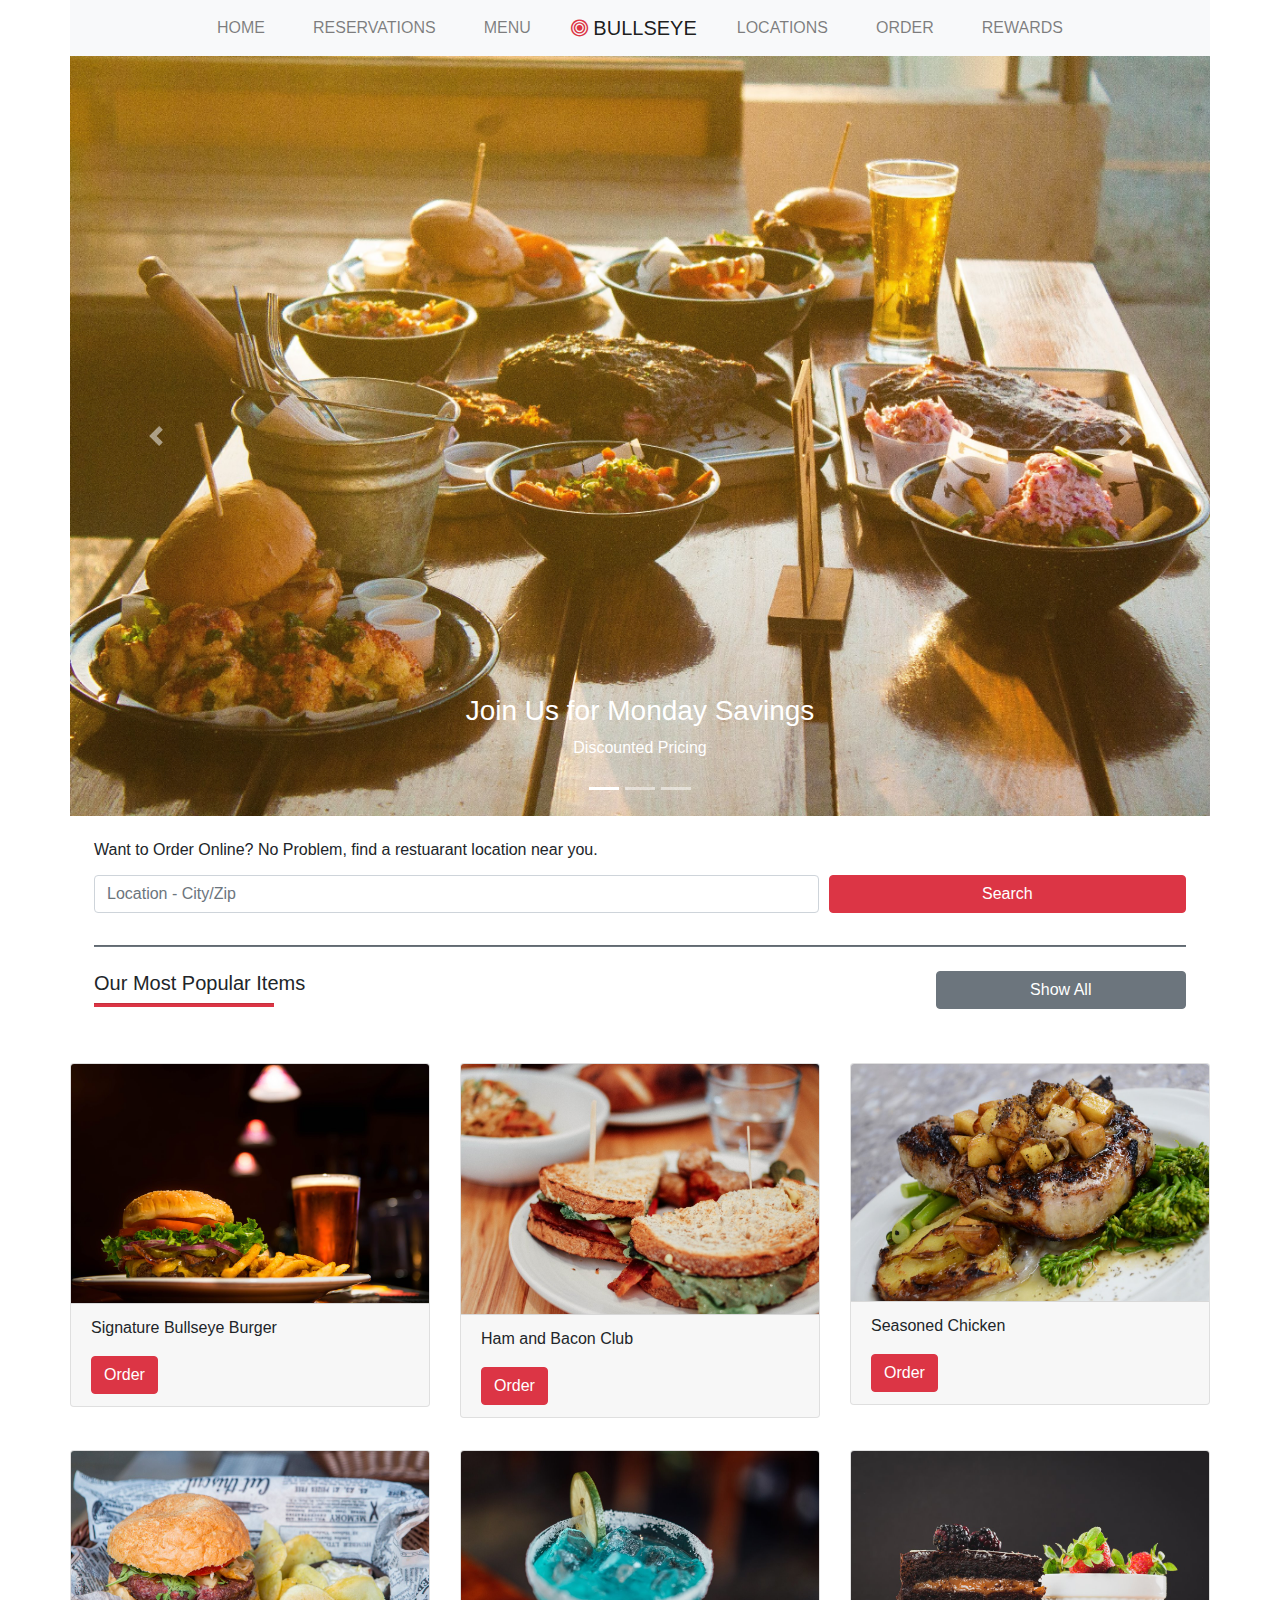
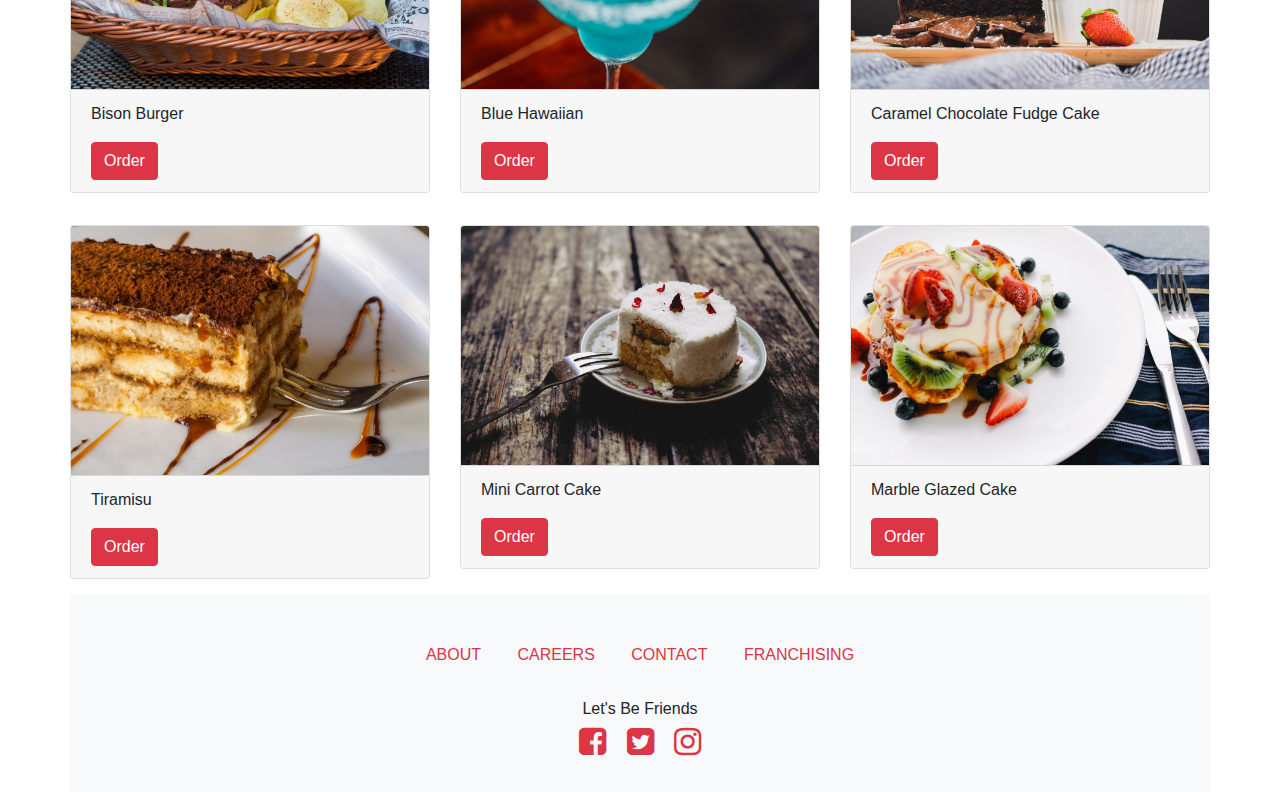
<file: index.html>
<!DOCTYPE html>
<html lang="en">
<head>
    <meta charset="UTF-8">
    <meta name="viewport" content="width=device-width, initial-scale=1.0">
    <meta http-equiv="X-UA-Compatible" content="ie=edge">
    <link rel="stylesheet" href="vendor/bootstrap/css/bootstrap.min.css">
    <link rel="stylesheet" href="vendor/font-awesome/css/font-awesome.min.css">
    <link rel="stylesheet" href="css/styles.css">
    <title>Bullseye - Home</title>
</head>
<body>
    <div class="container-fluid p-0">
        <nav class="navbar navbar-expand-md navbar-light bg-light">
            <div class="container-fluid">
                <a href="index.html" class="navbar-brand text-uppercase d-md-none">
                    <i class="fa fa-bullseye text-danger" aria-hidden="true"></i> Bullseye
                </a>
                <button class="navbar-toggler" type="button" data-toggle="collapse" data-target="#navbar" aria-controls="navbar" aria-expanded="false" aria-label="toggle navigation">
                    <span class="navbar-toggler-icon"></span>
                </button>
                <div class="collapse navbar-collapse" id="navbar">
                    <ul class="navbar-nav text-uppercase mx-auto">
                        <li class="nav-item">
                            <a href="index.html" class="nav-link mx-d-l mx-lg-2 mx-xl-3">Home <span class="sr-only">(current)</span></a>
                        </li>
                        <li class="nav-item">
                            <a href="locations.html" class="nav-link mx-d-l mx-lg-2 mx-xl-3">Reservations</a>
                        </li>
                        <li class="nav-item">
                            <a href="menu.html" class="nav-link mx-d-l mx-lg-2 mx-xl-3">Menu</a>
                        </li>
                        <li class="nav-item d-none d-md-block">
                            <a href="index.html" class="navbar-brand mx-md-2 mx-xl-3"><i class="fa fa-bullseye text-danger"></i> Bullseye</a>
                        </li>
                        <li class="nav-item">
                            <a href="locations.html" class="nav-link mx-d-l mx-lg-2 mx-xl-3">Locations</a>
                        </li>
                        <li class="nav-item">
                            <a href="menu.html" class="nav-link mx-d-l mx-lg-2 mx-xl-3">Order</a>
                        </li>
                        <li class="nav-item">
                            <a href="rewards.html" class="nav-link mx-d-l mx-lg-2 mx-xl-3">Rewards</a>
                        </li>
                    </ul>
                </div>
            </div>
        </nav><!-- End of Navigation -->

        <!-- Carousel -->
        <div id="carouselWithIndicators" class="carousel slide" data-ride="carousel">
            <ol class="carousel-indicators">
                <li data-target="#carouselWithIndicators" data-slide="0" class="active"></li>
                <li data-target="#carouselWithIndicators" data-slide="1"></li>
                <li data-target="#carouselWithIndicators" data-slide="2"></li>
            </ol>
            <div class="carousel-inner">
                <div class="carousel-item carousel-image-1 active">
                    <img src="img/promo/marco-guerrero-351109.jpg" alt="First slide" class="d-block w-100">
                    <div class="carousel-caption overlay">
                        <h3>Join Us for Monday Savings</h3>
                        <p>Discounted Pricing</p>
                    </div>
                </div>
                <div class="carousel-item carousel-image-2">
                    <img src="img/promo/wil-stewart-24562.jpg" alt="Second slide" class="d-block w-100">
                    <div class="carousel-caption overlay">
                        <h3>Happy Hour</h3>
                        <p>Special Drink Pricing</p>
                    </div>
                </div>
                <div class="carousel-item carousel-image-3">
                    <img src="img/promo/james-sutton-198306.jpg" alt="Third slide" class="d-block w-100">
                    <div class="carousel-caption overlay">
                        <h3>Grilled Just the way You Like It</h3>
                        <p>By Bullseye Grill Masters</p>
                    </div>
                </div>
                <a href="#carouselWithIndicators" class="carousel-control-prev" role="button" data-slide="prev">
                    <span class="carousel-control-prev-icon" aria-hidden="true"></span>
                    <span class="sr-only">Previous</span>
                </a>
                <a href="#carouselWithIndicators" class="carousel-control-next" role="button" data-slide="next">
                    <span class="carousel-control-next-icon" aria-hidden="true"></span>
                    <span class="sr-only">Next</span>
                </a>
            </div>
        </div><!-- End of Carousel -->

        <!-- Content -->
        <section id="content" class="p-4">
            <div class="pb-3 pb-sm-2">
                <p class="h6">Want to Order Online? No Problem, find a restuarant location near you.</p>
            </div>
            <div class="form-row">
                <div class="form-group col-8">
                    <input type="text" class="form-control" placeholder="Location - City/Zip">
                </div>
                <div class="form-group col-4">
                    <button class="btn btn-danger btn-block">Search</button>
                </div>
            </div>
            <hr class="bg-secondary">
            <div class="row mt-4 justify-content-between">
                <div class="col-sm-6">
                    <h5>Our Most Popular Items</h5>
                    <hr class="aw-hr-short">
                </div>
                <div class="col-sm-3">
                    <button class="btn btn-secondary btn-block" type="button">Show All</button>
                </div>
            </div>
        </section><!-- End of Content -->

        <!-- Cards -->
        <div class="row">            
            <div class="col-12 col-sm-6 col-md-4 py-3">
                <div class="card">
                    <img src="img/popular/1-edward-franklin-72304.jpg" alt="Signature Bullseye Burger" class="img-fluid card-img-top">
                    <div class="card-footer">
                        <p>Signature Bullseye Burger</p>
                        <button class="btn btn-danger">Order</button>
                    </div>
                </div>
            </div>
            <div class="col-12 col-sm-6 col-md-4 py-3">
                <div class="card">
                    <img src="img/popular/2-jimi-filipovski-189721.jpg" alt="Ham and Bacon Club" class="img-fluid card-img-top">
                    <div class="card-footer">
                        <p>Ham and Bacon Club</p>
                        <button class="btn btn-danger">Order</button>
                    </div>
                </div>
            </div>
            <div class="col-12 col-sm-6 col-md-4 py-3">
                <div class="card">
                    <img src="img/popular/3-alex-munsell-18756.jpg" alt="Seasoned Chicken" class="img-fluid card-img-top">
                    <div class="card-footer">
                        <p>Seasoned Chicken</p>
                        <button class="btn btn-danger">Order</button>
                    </div>
                </div>
            </div>
            <div class="col-12 col-sm-6 col-md-4 py-3">
                <div class="card">
                    <img src="img/popular/4-fabrice-thys-280561.jpg" alt="Bison Burger" class="img-fluid card-img-top">
                    <div class="card-footer">
                        <p>Bison Burger</p>
                        <button class="btn btn-danger">Order</button>
                    </div>
                </div>
            </div>
            <div class="col-12 col-sm-6 col-md-4 py-3">
                <div class="card">
                    <img src="img/popular/5-yuanbin-du-87642.jpg" alt="Blue Hawaiian" class="img-fluid card-img-top">
                    <div class="card-footer">
                        <p>Blue Hawaiian</p>
                        <button class="btn btn-danger">Order</button>
                    </div>
                </div>
            </div>
            <div class="col-12 col-sm-6 col-md-4 py-3">
                <div class="card">
                    <img src="img/popular/6-max-panama-387824.jpg" alt="Caramel Chocolate Fudge Cake" class="img-fluid card-img-top">
                    <div class="card-footer">
                        <p>Caramel Chocolate Fudge Cake</p>
                        <button class="btn btn-danger">Order</button>
                    </div>
                </div>
            </div>
            <div class="col-12 col-sm-6 col-md-4 py-3">
                <div class="card">
                    <img src="img/popular/7-mike-pellinni-332505.jpg" alt="Tiramisu" class="img-fluid card-img-top">
                    <div class="card-footer">
                        <p>Tiramisu</p>
                        <button class="btn btn-danger">Order</button>
                    </div>
                </div>
            </div>
            <div class="col-12 col-sm-6 col-md-4 py-3">
                <div class="card">
                    <img src="img/popular/8-chinh-le-duc-288029.jpg" alt="Mini Carrot Cake" class="img-fluid card-img-top">
                    <div class="card-footer">
                        <p>Mini Carrot Cake</p>
                        <button class="btn btn-danger">Order</button>
                    </div>
                </div>
            </div>
            <div class="col-12 col-sm-6 col-md-4 py-3">
                <div class="card">
                    <img src="img/popular/9-carissa-gan-66377.jpg" alt="Marble Glazed Cake" class="img-fluid card-img-top">
                    <div class="card-footer">
                        <p>Marble Glazed Cake</p>
                        <button class="btn btn-danger">Order</button>
                    </div>
                </div>
            </div>
        </div><!-- End of Cards -->

        <footer class="bg-light p-3 pt-5">
            <ul class="list-inline text-uppercase text-center">
                <li class="list-inline-item mx-3">
                    <a href="about.html" class="text-danger">About</a>
                </li>
                <li class="list-inline-item mx-3">
                    <a href="careers.html" class="text-danger">Careers</a>
                </li>
                <li class="list-inline-item mx-3">
                    <a href="contact.html" class="text-danger">Contact</a>
                </li>
                <li class="list-inline-item mx-3">
                    <a href="franchising.html" class="text-danger">Franchising</a>
                </li>
            </ul>
            <h6 class="pt-3 text-center">Let's Be Friends</h6>
            <ul class="list-inline text-center">
                <li class="list-inline-item mx-2">
                    <a href="https://www.facebook.com" class="text-danger"><i class="fa fa-facebook-square fa-2x" aria-hidden="true"></i></a>
                </li>
                <li class="list-inline-item mx-2">
                    <a href="https://www.twitter.com" class="text-danger"><i class="fa fa-twitter-square fa-2x" aria-hidden="true"></i></a>
                </li>
                <li class="list-inline-item mx-2">
                    <a href="https://www.instagram.com" class="text-danger"><i class="fa fa-instagram fa-2x" aria-hidden="true"></i></a>
                </li>
            </ul>
        </footer>
    </div><!-- End of Main Container -->
    <script src="https://code.jquery.com/jquery-3.4.1.slim.min.js" integrity="sha384-J6qa4849blE2+poT4WnyKhv5vZF5SrPo0iEjwBvKU7imGFAV0wwj1yYfoRSJoZ+n" crossorigin="anonymous"></script>
    <script src="https://cdn.jsdelivr.net/npm/popper.js@1.16.0/dist/umd/popper.min.js" integrity="sha384-Q6E9RHvbIyZFJoft+2mJbHaEWldlvI9IOYy5n3zV9zzTtmI3UksdQRVvoxMfooAo" crossorigin="anonymous"></script>
    <script src="vendor/bootstrap/js/bootstrap.min.js"></script>
</body>
</html>
</file>
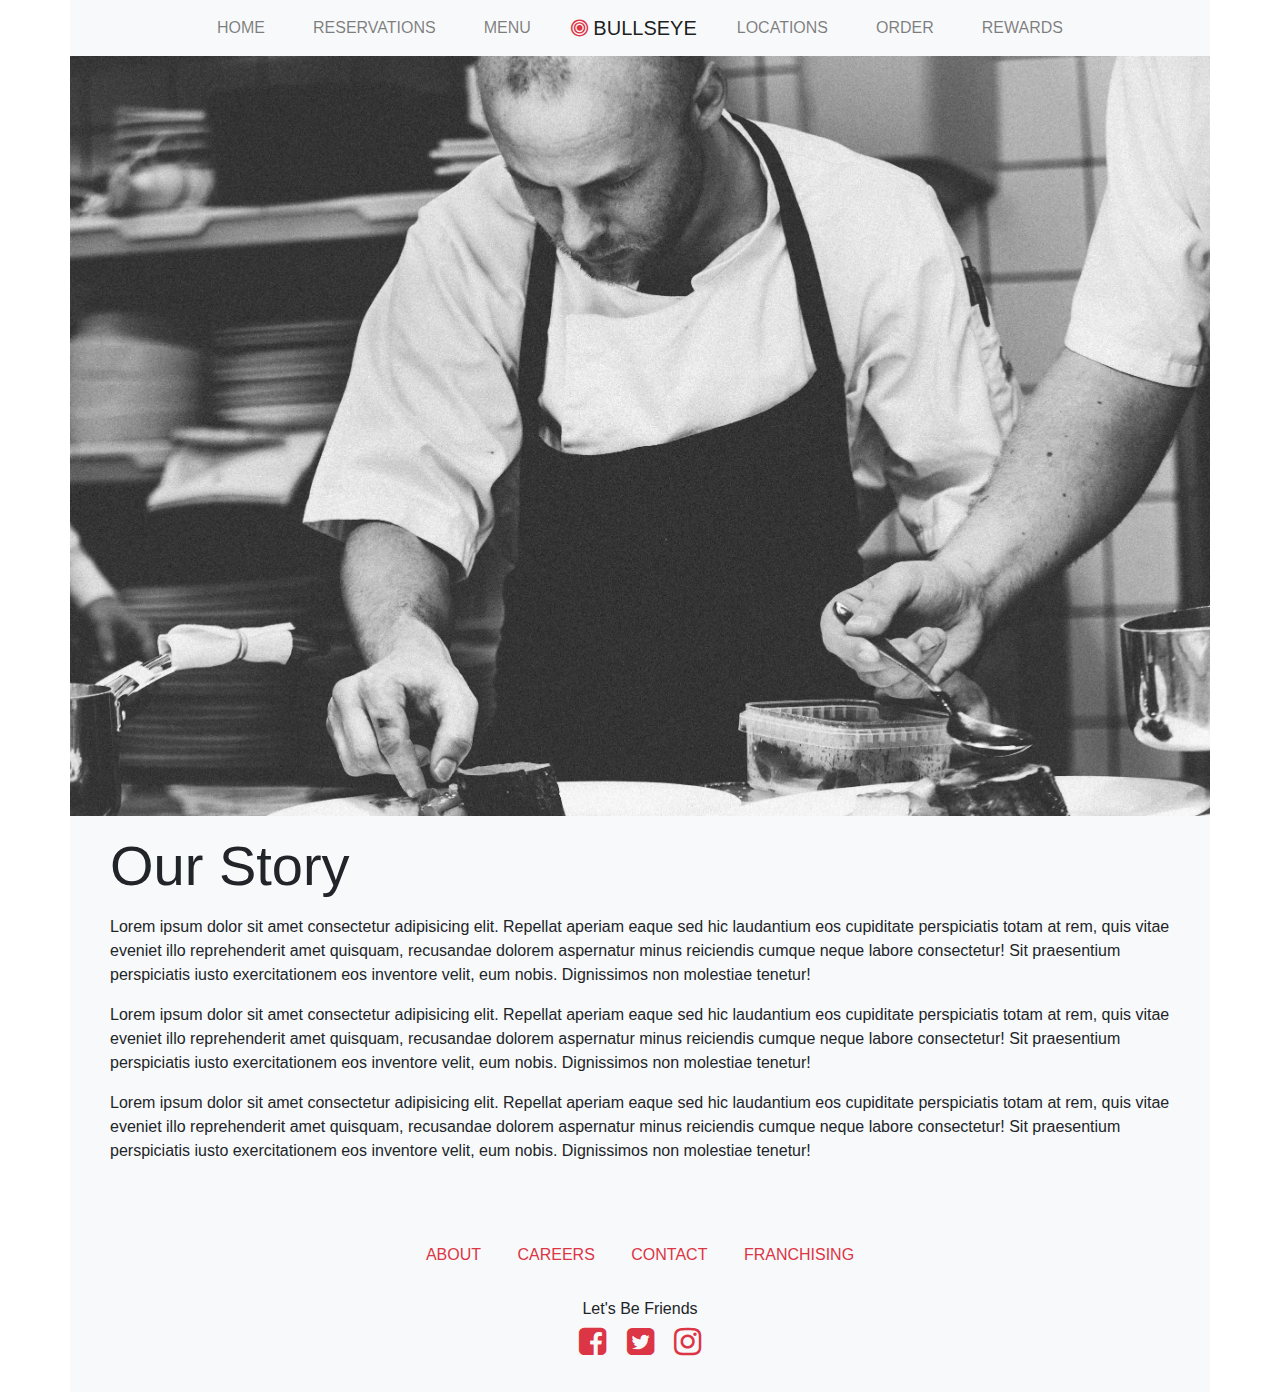
<file: about.html>
<!DOCTYPE html>
<html lang="en">
<head>
    <meta charset="UTF-8">
    <meta name="viewport" content="width=device-width, initial-scale=1.0">
    <meta http-equiv="X-UA-Compatible" content="ie=edge">
    <link rel="stylesheet" href="vendor/bootstrap/css/bootstrap.min.css">
    <link rel="stylesheet" href="vendor/font-awesome/css/font-awesome.min.css">
    <link rel="stylesheet" href="css/styles.css">
    <title>Bullseye - About</title>
</head>
<body>
    <div class="container-fluid p-0">
        <nav class="navbar navbar-expand-md navbar-light bg-light">
            <div class="container-fluid">
                <a href="index.html" class="navbar-brand text-uppercase d-md-none">
                    <i class="fa fa-bullseye text-danger" aria-hidden="true"></i> Bullseye
                </a>
                <button class="navbar-toggler" type="button" data-toggle="collapse" data-target="#navbar" aria-controls="navbar" aria-expanded="false" aria-label="toggle navigation">
                    <span class="navbar-toggler-icon"></span>
                </button>
                <div class="collapse navbar-collapse" id="navbar">
                    <ul class="navbar-nav text-uppercase mx-auto">
                        <li class="nav-item">
                            <a href="index.html" class="nav-link mx-d-l mx-lg-2 mx-xl-3">Home</a>
                        </li>
                        <li class="nav-item">
                            <a href="locations.html" class="nav-link mx-d-l mx-lg-2 mx-xl-3">Reservations</a>
                        </li>
                        <li class="nav-item">
                            <a href="menu.html" class="nav-link mx-d-l mx-lg-2 mx-xl-3">Menu</a>
                        </li>
                        <li class="nav-item d-none d-md-block">
                            <a href="index.html" class="navbar-brand mx-md-2 mx-xl-3"><i class="fa fa-bullseye text-danger"></i> Bullseye</a>
                        </li>
                        <li class="nav-item">
                            <a href="locations.html" class="nav-link mx-d-l mx-lg-2 mx-xl-3">Locations</a>
                        </li>
                        <li class="nav-item">
                            <a href="menu.html" class="nav-link mx-d-l mx-lg-2 mx-xl-3">Order</a>
                        </li>
                        <li class="nav-item">
                            <a href="rewards.html" class="nav-link mx-d-l mx-lg-2 mx-xl-3">Rewards</a>
                        </li>
                    </ul>
                </div>
            </div>
        </nav><!-- End of Navigation -->

        <section class="bg-light">
            <img src="img/promo/nick-karvounis-72018.jpg" alt="Bullseye Founder" class="img-fluid">
            <div class="mx-4 p-3">
                <h1 class="display-4 mb-3">Our Story</h1>
                <p>Lorem ipsum dolor sit amet consectetur adipisicing elit. Repellat aperiam eaque sed hic laudantium eos cupiditate perspiciatis totam at rem, quis vitae eveniet illo reprehenderit amet quisquam, recusandae dolorem aspernatur minus reiciendis cumque neque labore consectetur! Sit praesentium perspiciatis iusto exercitationem eos inventore velit, eum nobis. Dignissimos non molestiae tenetur!</p>
                <p>Lorem ipsum dolor sit amet consectetur adipisicing elit. Repellat aperiam eaque sed hic laudantium eos cupiditate perspiciatis totam at rem, quis vitae eveniet illo reprehenderit amet quisquam, recusandae dolorem aspernatur minus reiciendis cumque neque labore consectetur! Sit praesentium perspiciatis iusto exercitationem eos inventore velit, eum nobis. Dignissimos non molestiae tenetur!</p>
                <p>Lorem ipsum dolor sit amet consectetur adipisicing elit. Repellat aperiam eaque sed hic laudantium eos cupiditate perspiciatis totam at rem, quis vitae eveniet illo reprehenderit amet quisquam, recusandae dolorem aspernatur minus reiciendis cumque neque labore consectetur! Sit praesentium perspiciatis iusto exercitationem eos inventore velit, eum nobis. Dignissimos non molestiae tenetur!</p>
            </div>
        </section>

        <footer class="bg-light p-3 pt-5">
            <ul class="list-inline text-uppercase text-center">
                <li class="list-inline-item mx-3">
                    <a href="about.html" class="text-danger">About</a>
                    <span class="sr-only">(current)</span>
                </li>
                <li class="list-inline-item mx-3">
                    <a href="careers.html" class="text-danger">Careers</a>
                </li>
                <li class="list-inline-item mx-3">
                    <a href="contact.html" class="text-danger">Contact</a>
                </li>
                <li class="list-inline-item mx-3">
                    <a href="franchising.html" class="text-danger">Franchising</a>
                </li>
            </ul>
            <h6 class="pt-3 text-center">Let's Be Friends</h6>
            <ul class="list-inline text-center">
                <li class="list-inline-item mx-2">
                    <a href="https://www.facebook.com" class="text-danger"><i class="fa fa-facebook-square fa-2x" aria-hidden="true"></i></a>
                </li>
                <li class="list-inline-item mx-2">
                    <a href="https://www.twitter.com" class="text-danger"><i class="fa fa-twitter-square fa-2x" aria-hidden="true"></i></a>
                </li>
                <li class="list-inline-item mx-2">
                    <a href="https://www.instagram.com" class="text-danger"><i class="fa fa-instagram fa-2x" aria-hidden="true"></i></a>
                </li>
            </ul>
        </footer>
    </div><!-- End of Main Container -->
    <script src="https://code.jquery.com/jquery-3.4.1.slim.min.js" integrity="sha384-J6qa4849blE2+poT4WnyKhv5vZF5SrPo0iEjwBvKU7imGFAV0wwj1yYfoRSJoZ+n" crossorigin="anonymous"></script>
    <script src="https://cdn.jsdelivr.net/npm/popper.js@1.16.0/dist/umd/popper.min.js" integrity="sha384-Q6E9RHvbIyZFJoft+2mJbHaEWldlvI9IOYy5n3zV9zzTtmI3UksdQRVvoxMfooAo" crossorigin="anonymous"></script>
    <script src="vendor/bootstrap/js/bootstrap.min.js"></script>
</body>
</html>
</file>
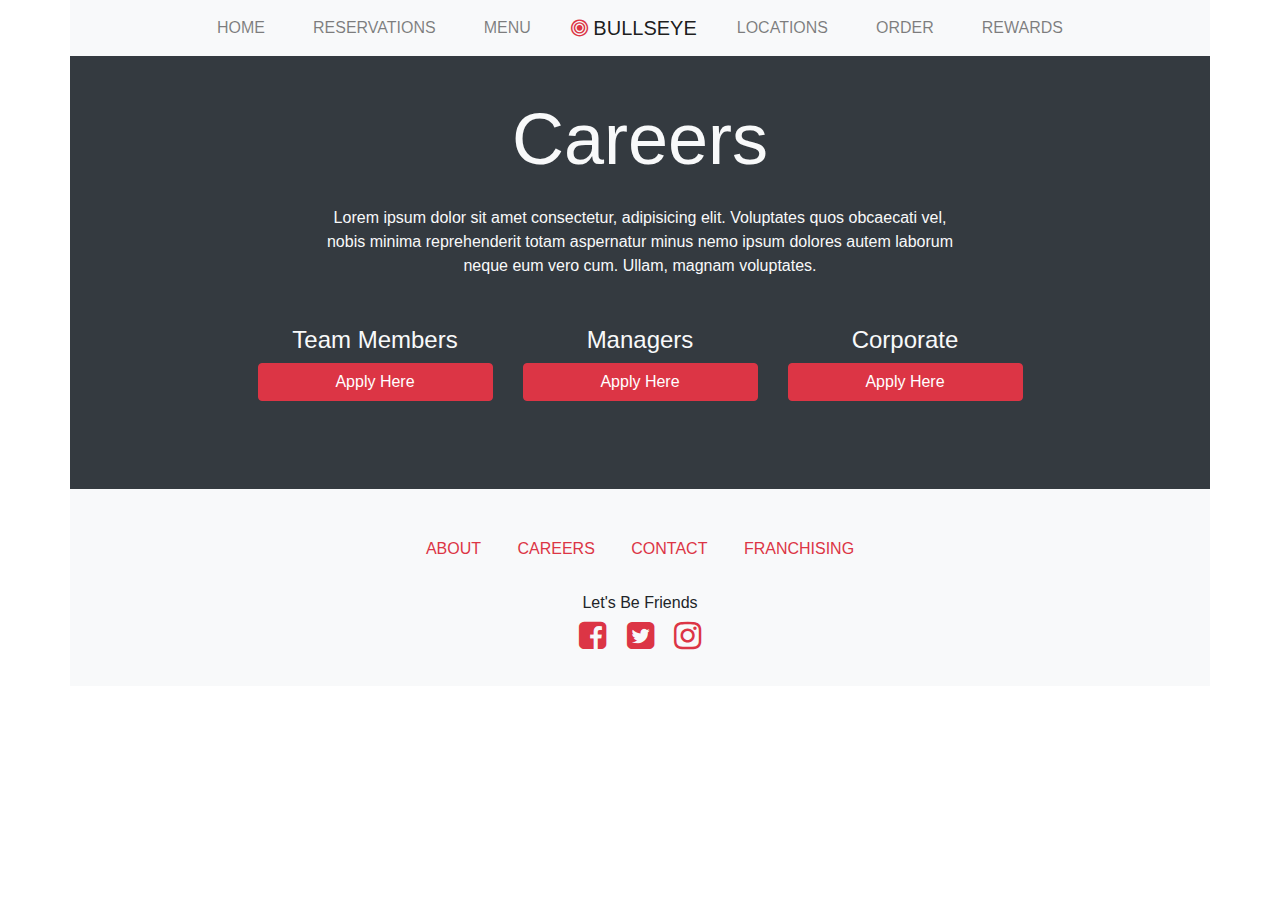
<file: careers.html>
<!DOCTYPE html>
<html lang="en">
<head>
    <meta charset="UTF-8">
    <meta name="viewport" content="width=device-width, initial-scale=1.0">
    <meta http-equiv="X-UA-Compatible" content="ie=edge">
    <link rel="stylesheet" href="vendor/bootstrap/css/bootstrap.min.css">
    <link rel="stylesheet" href="vendor/font-awesome/css/font-awesome.min.css">
    <link rel="stylesheet" href="css/styles.css">
    <title>Bullseye - Careers</title>
</head>
<body>
    <div class="container-fluid p-0">
        <nav class="navbar navbar-expand-md navbar-light bg-light">
            <div class="container-fluid">
                <a href="index.html" class="navbar-brand text-uppercase d-md-none">
                    <i class="fa fa-bullseye text-danger" aria-hidden="true"></i> Bullseye
                </a>
                <button class="navbar-toggler" type="button" data-toggle="collapse" data-target="#navbar" aria-controls="navbar" aria-expanded="false" aria-label="toggle navigation">
                    <span class="navbar-toggler-icon"></span>
                </button>
                <div class="collapse navbar-collapse" id="navbar">
                    <ul class="navbar-nav text-uppercase mx-auto">
                        <li class="nav-item">
                            <a href="index.html" class="nav-link mx-d-l mx-lg-2 mx-xl-3">Home</a>
                        </li>
                        <li class="nav-item">
                            <a href="locations.html" class="nav-link mx-d-l mx-lg-2 mx-xl-3">Reservations</a>
                        </li>
                        <li class="nav-item">
                            <a href="menu.html" class="nav-link mx-d-l mx-lg-2 mx-xl-3">Menu</a>
                        </li>
                        <li class="nav-item d-none d-md-block">
                            <a href="index.html" class="navbar-brand mx-md-2 mx-xl-3"><i class="fa fa-bullseye text-danger"></i> Bullseye</a>
                        </li>
                        <li class="nav-item">
                            <a href="locations.html" class="nav-link mx-d-l mx-lg-2 mx-xl-3">Locations</a>
                        </li>
                        <li class="nav-item">
                            <a href="menu.html" class="nav-link mx-d-l mx-lg-2 mx-xl-3">Order</a>
                        </li>
                        <li class="nav-item">
                            <a href="rewards.html" class="nav-link mx-d-l mx-lg-2 mx-xl-3">Rewards</a>
                        </li>
                    </ul>
                </div>
            </div>
        </nav><!-- End of Navigation -->

        <section class="bg-dark text-light text-center">
            <div class="mx-4 p-3">
                <h1 class="display-3 my-4">Careers</h1>
                <div class="aw-wrapper">
                    <p>
                        Lorem ipsum dolor sit amet consectetur, adipisicing elit. Voluptates quos obcaecati vel, nobis minima reprehenderit totam aspernatur minus nemo ipsum dolores autem laborum neque eum vero cum. Ullam, magnam voluptates.
                    </p>
                </div>
                <div class="row justify-content-center my-5 mx-sm-5 mx-md-0">
                    <div class="col-8 col-sm-7 col-md-4 col-lg-3 mb-4">
                        <h4>Team Members</h4>
                        <button class="btn btn-danger btn-block">Apply Here</button>
                    </div>
                    <div class="col-8 col-sm-7 col-md-4 col-lg-3 mb-4">
                        <h4>Managers</h4>
                        <button class="btn btn-danger btn-block">Apply Here</button>
                    </div>
                    <div class="col-8 col-sm-7 col-md-4 col-lg-3 mb-4">
                        <h4>Corporate</h4>
                        <button class="btn btn-danger btn-block">Apply Here</button>
                    </div>
                </div>
            </div>
        </section>

        <footer class="bg-light p-3 pt-5">
            <ul class="list-inline text-uppercase text-center">
                <li class="list-inline-item mx-3">
                    <a href="about.html" class="text-danger">About</a>
                </li>
                <li class="list-inline-item mx-3">
                    <a href="careers.html" class="text-danger">Careers</a>
                    <span class="sr-only">(current)</span>
                </li>
                <li class="list-inline-item mx-3">
                    <a href="contact.html" class="text-danger">Contact</a>
                </li>
                <li class="list-inline-item mx-3">
                    <a href="franchising.html" class="text-danger">Franchising</a>
                </li>
            </ul>
            <h6 class="pt-3 text-center">Let's Be Friends</h6>
            <ul class="list-inline text-center">
                <li class="list-inline-item mx-2">
                    <a href="https://www.facebook.com" class="text-danger"><i class="fa fa-facebook-square fa-2x" aria-hidden="true"></i></a>
                </li>
                <li class="list-inline-item mx-2">
                    <a href="https://www.twitter.com" class="text-danger"><i class="fa fa-twitter-square fa-2x" aria-hidden="true"></i></a>
                </li>
                <li class="list-inline-item mx-2">
                    <a href="https://www.instagram.com" class="text-danger"><i class="fa fa-instagram fa-2x" aria-hidden="true"></i></a>
                </li>
            </ul>
        </footer>
    </div><!-- End of Main Container -->
    <script src="https://code.jquery.com/jquery-3.4.1.slim.min.js" integrity="sha384-J6qa4849blE2+poT4WnyKhv5vZF5SrPo0iEjwBvKU7imGFAV0wwj1yYfoRSJoZ+n" crossorigin="anonymous"></script>
    <script src="https://cdn.jsdelivr.net/npm/popper.js@1.16.0/dist/umd/popper.min.js" integrity="sha384-Q6E9RHvbIyZFJoft+2mJbHaEWldlvI9IOYy5n3zV9zzTtmI3UksdQRVvoxMfooAo" crossorigin="anonymous"></script>
    <script src="vendor/bootstrap/js/bootstrap.min.js"></script>
</body>
</html>
</file>
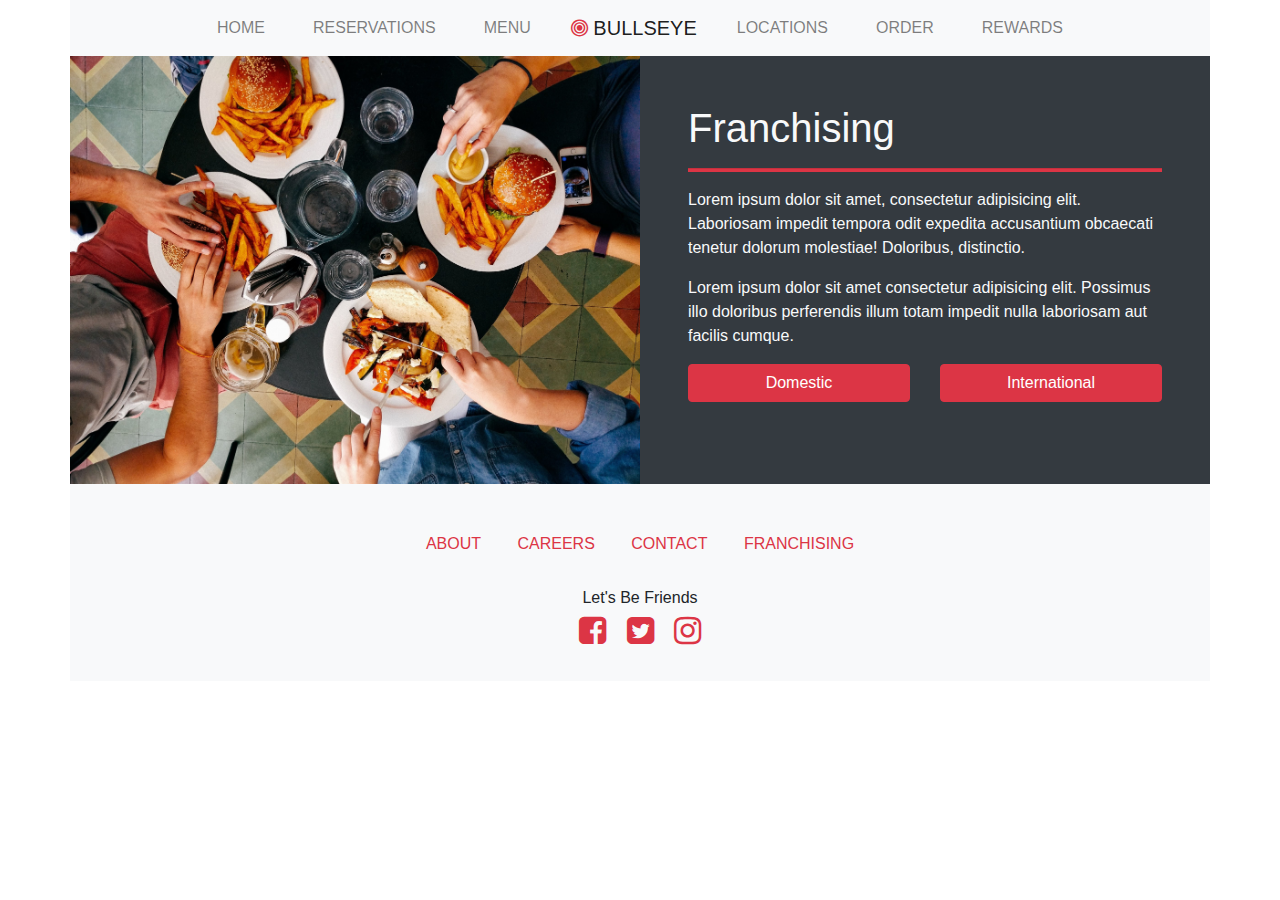
<file: franchising.html>
<!DOCTYPE html>
<html lang="en">
<head>
    <meta charset="UTF-8">
    <meta name="viewport" content="width=device-width, initial-scale=1.0">
    <meta http-equiv="X-UA-Compatible" content="ie=edge">
    <link rel="stylesheet" href="vendor/bootstrap/css/bootstrap.min.css">
    <link rel="stylesheet" href="vendor/font-awesome/css/font-awesome.min.css">
    <link rel="stylesheet" href="css/styles.css">
    <title>Bullseye - Franchising</title>
</head>
<body>
    <div class="container-fluid p-0">
        <nav class="navbar navbar-expand-md navbar-light bg-light">
            <div class="container-fluid">
                <a href="index.html" class="navbar-brand text-uppercase d-md-none">
                    <i class="fa fa-bullseye text-danger" aria-hidden="true"></i> Bullseye
                </a>
                <button class="navbar-toggler" type="button" data-toggle="collapse" data-target="#navbar" aria-controls="navbar" aria-expanded="false" aria-label="toggle navigation">
                    <span class="navbar-toggler-icon"></span>
                </button>
                <div class="collapse navbar-collapse" id="navbar">
                    <ul class="navbar-nav text-uppercase mx-auto">
                        <li class="nav-item">
                            <a href="index.html" class="nav-link mx-d-l mx-lg-2 mx-xl-3">Home</a>
                        </li>
                        <li class="nav-item">
                            <a href="locations.html" class="nav-link mx-d-l mx-lg-2 mx-xl-3">Reservations</a>
                        </li>
                        <li class="nav-item">
                            <a href="menu.html" class="nav-link mx-d-l mx-lg-2 mx-xl-3">Menu</a>
                        </li>
                        <li class="nav-item d-none d-md-block">
                            <a href="index.html" class="navbar-brand mx-md-2 mx-xl-3"><i class="fa fa-bullseye text-danger"></i> Bullseye</a>
                        </li>
                        <li class="nav-item">
                            <a href="locations.html" class="nav-link mx-d-l mx-lg-2 mx-xl-3">Locations</a>
                        </li>
                        <li class="nav-item">
                            <a href="menu.html" class="nav-link mx-d-l mx-lg-2 mx-xl-3">Order</a>
                        </li>
                        <li class="nav-item">
                            <a href="rewards.html" class="nav-link mx-d-l mx-lg-2 mx-xl-3">Rewards</a>
                        </li>
                    </ul>
                </div>
            </div>
        </nav><!-- End of Navigation -->

        <section class="bg-dark text-light">
            <div class="row no-gutters">
                <div class="col-lg-6">
                    <img src="img/promo/dan-gold-105699.jpg" alt="Customers Eating Delicious Food" class="img-fluid">
                </div>
                <div class="col-lg-6 p-5">
                    <h1>Franchising</h1>
                    <hr class="aw-hr-long my-2 my-lg-3">
                    <div>
                        <p>Lorem ipsum dolor sit amet, consectetur adipisicing elit. Laboriosam impedit tempora odit expedita accusantium obcaecati tenetur dolorum molestiae! Doloribus, distinctio.</p>
                        <p>Lorem ipsum dolor sit amet consectetur adipisicing elit. Possimus illo doloribus perferendis illum totam impedit nulla laboriosam aut facilis cumque.</p>
                    </div>
                    <div class="row">
                        <div class="col-6">
                            <button class="btn btn-danger btn-block">Domestic</button>
                        </div>
                        <div class="col-6">
                            <button class="btn btn-danger btn-block">International</button>
                        </div>
                    </div>
                </div>
            </div>
        </section>

        <footer class="bg-light p-3 pt-5">
            <ul class="list-inline text-uppercase text-center">
                <li class="list-inline-item mx-3">
                    <a href="about.html" class="text-danger">About</a>
                </li>
                <li class="list-inline-item mx-3">
                    <a href="careers.html" class="text-danger">Careers</a>
                </li>
                <li class="list-inline-item mx-3">
                    <a href="contact.html" class="text-danger">Contact</a>
                </li>
                <li class="list-inline-item mx-3">
                    <a href="franchising.html" class="text-danger">Franchising</a>
                    <span class="sr-only">(current)</span>
                </li>
            </ul>
            <h6 class="pt-3 text-center">Let's Be Friends</h6>
            <ul class="list-inline text-center">
                <li class="list-inline-item mx-2">
                    <a href="https://www.facebook.com" class="text-danger"><i class="fa fa-facebook-square fa-2x" aria-hidden="true"></i></a>
                </li>
                <li class="list-inline-item mx-2">
                    <a href="https://www.twitter.com" class="text-danger"><i class="fa fa-twitter-square fa-2x" aria-hidden="true"></i></a>
                </li>
                <li class="list-inline-item mx-2">
                    <a href="https://www.instagram.com" class="text-danger"><i class="fa fa-instagram fa-2x" aria-hidden="true"></i></a>
                </li>
            </ul>
        </footer>
    </div><!-- End of Main Container -->
    <script src="https://code.jquery.com/jquery-3.4.1.slim.min.js" integrity="sha384-J6qa4849blE2+poT4WnyKhv5vZF5SrPo0iEjwBvKU7imGFAV0wwj1yYfoRSJoZ+n" crossorigin="anonymous"></script>
    <script src="https://cdn.jsdelivr.net/npm/popper.js@1.16.0/dist/umd/popper.min.js" integrity="sha384-Q6E9RHvbIyZFJoft+2mJbHaEWldlvI9IOYy5n3zV9zzTtmI3UksdQRVvoxMfooAo" crossorigin="anonymous"></script>
    <script src="vendor/bootstrap/js/bootstrap.min.js"></script>
</body>
</html>
</file>
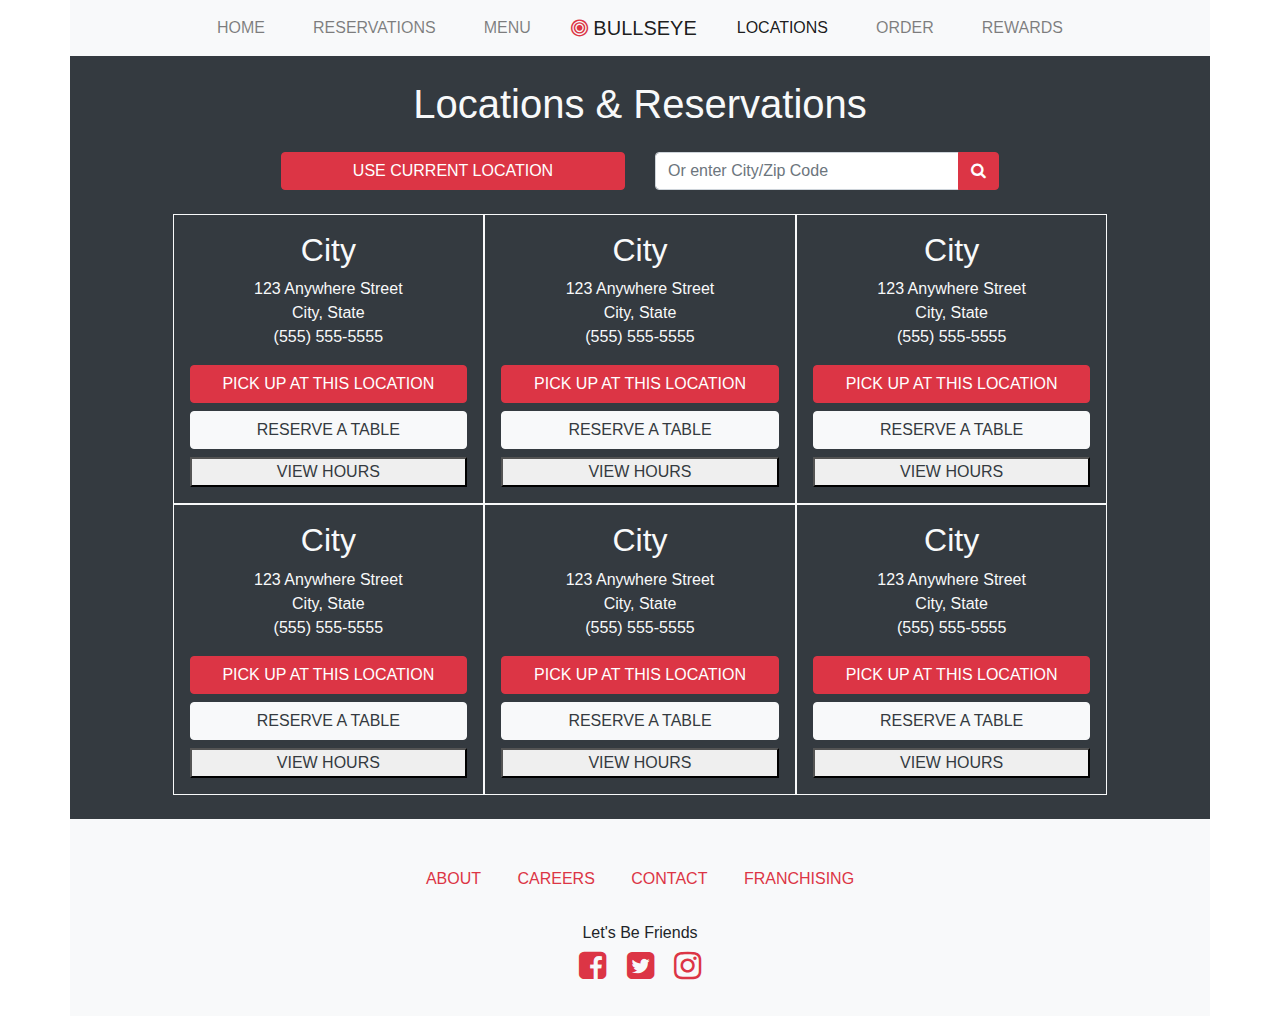
<file: locations.html>
<!DOCTYPE html>
<html lang="en">
<head>
    <meta charset="UTF-8">
    <meta name="viewport" content="width=device-width, initial-scale=1.0">
    <meta http-equiv="X-UA-Compatible" content="ie=edge">
    <link rel="stylesheet" href="vendor/bootstrap/css/bootstrap.min.css">
    <link rel="stylesheet" href="vendor/font-awesome/css/font-awesome.min.css">
    <link rel="stylesheet" href="css/styles.css">
    <title>Bullseye - Locations</title>
</head>
<body>
    <div class="container-fluid p-0">
        <nav class="navbar navbar-expand-md navbar-light bg-light">
            <div class="container-fluid">
                <a href="index.html" class="navbar-brand text-uppercase d-md-none">
                    <i class="fa fa-bullseye text-danger" aria-hidden="true"></i> Bullseye
                </a>
                <button class="navbar-toggler" type="button" data-toggle="collapse" data-target="#navbar" aria-controls="navbar" aria-expanded="false" aria-label="toggle navigation">
                    <span class="navbar-toggler-icon"></span>
                </button>
                <div class="collapse navbar-collapse" id="navbar">
                    <ul class="navbar-nav text-uppercase mx-auto">
                        <li class="nav-item">
                            <a href="index.html" class="nav-link mx-d-l mx-lg-2 mx-xl-3">Home</a>
                        </li>
                        <li class="nav-item">
                            <a href="locations.html" class="nav-link mx-d-l mx-lg-2 mx-xl-3">Reservations</a>
                        </li>
                        <li class="nav-item">
                            <a href="menu.html" class="nav-link mx-d-l mx-lg-2 mx-xl-3">Menu</a>
                        </li>
                        <li class="nav-item d-none d-md-block">
                            <a href="index.html" class="navbar-brand mx-md-2 mx-xl-3"><i class="fa fa-bullseye text-danger"></i> Bullseye</a>
                        </li>
                        <li class="nav-item">
                            <a href="locations.html" class="nav-link mx-d-l mx-lg-2 mx-xl-3 active">Locations</a>
                            <span class="sr-only">(current)</span>
                        </li>
                        <li class="nav-item">
                            <a href="menu.html" class="nav-link mx-d-l mx-lg-2 mx-xl-3">Order</a>
                        </li>
                        <li class="nav-item">
                            <a href="rewards.html" class="nav-link mx-d-l mx-lg-2 mx-xl-3">Rewards</a>
                        </li>
                    </ul>
                </div>
            </div>
        </nav><!-- End of Navigation -->

        <section class="bg-dark text-light p-4">
            <h1 class="text-center mb-4">Locations &amp; Reservations</h1>
            <div class="row justify-content-center">
                <div class="col-sm-6 col-md-5 col-lg-4 mb-4">
                    <button class="btn btn-danger btn-block text-uppercase">Use Current Location</button>
                </div>
                <div class="col-sm-6 col-md-5 col-lg-4 mb-4">
                    <div class="input-group">
                        <input type="text" class="form-control" placeholder="Or enter City/Zip Code" aria-label="or enter city/zip code">
                        <span class="input-group-append"><button class="btn btn-danger rounded-right" type="button"><i class="fa fa-search" aria-hidden="false"></i></button></span>

                    </div>
                </div>
            </div>
            <div class="row justify-content-center">
                <div class="col-md-10 text-center">
                    <div class="row">
                        <div class="col-sm-6 col-lg-4 border border-light p-3">
                            <h2>City</h2>
                            <p class="m-0">123 Anywhere Street</p>
                            <p class="m-0">City, State</p>
                            <p>(555) 555-5555</p>
                            <button class="btn btn-danger btn-block text-uppercase">Pick up at this Location</button>
                            <button class="btn btn-light text-dark btn-block text-uppercase">Reserve a Table</button>
                            <button class="btn-btn-light text-dark btn-block text-uppercase" data-toggle="collapse" href="#location1" aria-expanded="false" aria-controls="location 1 hours">View Hours</button>
                            <div id="location1" class="collapse mt-4">
                                <h3>Location Hours</h3>
                                <ul class="list-unstyled text-uppercase">
                                    <li>   
                                        <span class="font-weight-bold">Sun</span>11:00 AM - 12:00 AM
                                    </li>
                                    <li>   
                                        <span class="font-weight-bold">Mon</span>11:00 AM - 12:00 AM
                                    </li>
                                    <li class="text-danger">   
                                        <span class="font-weight-bold">Tue</span>11:00 AM - 12:00 AM
                                    </li>
                                    <li>   
                                        <span class="font-weight-bold">Wed</span>11:00 AM - 12:00 AM
                                    </li>
                                    <li>   
                                        <span class="font-weight-bold">Thu</span>11:00 AM - 12:00 AM
                                    </li>
                                    <li>   
                                        <span class="font-weight-bold">Fri</span>11:00 AM - 12:00 AM
                                    </li>
                                    <li>   
                                        <span class="font-weight-bold">Sat</span>11:00 AM - 12:00 AM
                                    </li>
                                </ul>
                            </div>
                        </div>
                        <div class="col-sm-6 col-lg-4 border border-light p-3">
                            <h2>City</h2>
                            <p class="m-0">123 Anywhere Street</p>
                            <p class="m-0">City, State</p>
                            <p>(555) 555-5555</p>
                            <button class="btn btn-danger btn-block text-uppercase">Pick up at this Location</button>
                            <button class="btn btn-light text-dark btn-block text-uppercase">Reserve a Table</button>
                            <button class="btn-btn-light text-dark btn-block text-uppercase" data-toggle="collapse" href="#location2" aria-expanded="false" aria-controls="location 2 hours">View Hours</button>
                            <div id="location2" class="collapse mt-4">
                                <h3>Location Hours</h3>
                                <ul class="list-unstyled text-uppercase">
                                    <li>   
                                        <span class="font-weight-bold">Sun</span>11:00 AM - 12:00 AM
                                    </li>
                                    <li>   
                                        <span class="font-weight-bold">Mon</span>11:00 AM - 12:00 AM
                                    </li>
                                    <li class="text-danger">   
                                        <span class="font-weight-bold">Tue</span>11:00 AM - 12:00 AM
                                    </li>
                                    <li>   
                                        <span class="font-weight-bold">Wed</span>11:00 AM - 12:00 AM
                                    </li>
                                    <li>   
                                        <span class="font-weight-bold">Thu</span>11:00 AM - 12:00 AM
                                    </li>
                                    <li>   
                                        <span class="font-weight-bold">Fri</span>11:00 AM - 12:00 AM
                                    </li>
                                    <li>   
                                        <span class="font-weight-bold">Sat</span>11:00 AM - 12:00 AM
                                    </li>
                                </ul>
                            </div>
                        </div>
                        <div class="col-sm-6 col-lg-4 border border-light p-3">
                            <h2>City</h2>
                            <p class="m-0">123 Anywhere Street</p>
                            <p class="m-0">City, State</p>
                            <p>(555) 555-5555</p>
                            <button class="btn btn-danger btn-block text-uppercase">Pick up at this Location</button>
                            <button class="btn btn-light text-dark btn-block text-uppercase">Reserve a Table</button>
                            <button class="btn-btn-light text-dark btn-block text-uppercase" data-toggle="collapse" href="#location3" aria-expanded="false" aria-controls="location 3 hours">View Hours</button>
                            <div id="location3" class="collapse mt-4">
                                <h3>Location Hours</h3>
                                <ul class="list-unstyled text-uppercase">
                                    <li>   
                                        <span class="font-weight-bold">Sun</span>11:00 AM - 12:00 AM
                                    </li>
                                    <li>   
                                        <span class="font-weight-bold">Mon</span>11:00 AM - 12:00 AM
                                    </li>
                                    <li class="text-danger">   
                                        <span class="font-weight-bold">Tue</span>11:00 AM - 12:00 AM
                                    </li>
                                    <li>   
                                        <span class="font-weight-bold">Wed</span>11:00 AM - 12:00 AM
                                    </li>
                                    <li>   
                                        <span class="font-weight-bold">Thu</span>11:00 AM - 12:00 AM
                                    </li>
                                    <li>   
                                        <span class="font-weight-bold">Fri</span>11:00 AM - 12:00 AM
                                    </li>
                                    <li>   
                                        <span class="font-weight-bold">Sat</span>11:00 AM - 12:00 AM
                                    </li>
                                </ul>
                            </div>
                        </div>
                        <div class="col-sm-6 col-lg-4 border border-light p-3">
                            <h2>City</h2>
                            <p class="m-0">123 Anywhere Street</p>
                            <p class="m-0">City, State</p>
                            <p>(555) 555-5555</p>
                            <button class="btn btn-danger btn-block text-uppercase">Pick up at this Location</button>
                            <button class="btn btn-light text-dark btn-block text-uppercase">Reserve a Table</button>
                            <button class="btn-btn-light text-dark btn-block text-uppercase" data-toggle="collapse" href="#location4" aria-expanded="false" aria-controls="location 1 hours">View Hours</button>
                            <div id="location4" class="collapse mt-4">
                                <h3>Location Hours</h3>
                                <ul class="list-unstyled text-uppercase">
                                    <li>   
                                        <span class="font-weight-bold">Sun</span>11:00 AM - 12:00 AM
                                    </li>
                                    <li>   
                                        <span class="font-weight-bold">Mon</span>11:00 AM - 12:00 AM
                                    </li>
                                    <li class="text-danger">   
                                        <span class="font-weight-bold">Tue</span>11:00 AM - 12:00 AM
                                    </li>
                                    <li>   
                                        <span class="font-weight-bold">Wed</span>11:00 AM - 12:00 AM
                                    </li>
                                    <li>   
                                        <span class="font-weight-bold">Thu</span>11:00 AM - 12:00 AM
                                    </li>
                                    <li>   
                                        <span class="font-weight-bold">Fri</span>11:00 AM - 12:00 AM
                                    </li>
                                    <li>   
                                        <span class="font-weight-bold">Sat</span>11:00 AM - 12:00 AM
                                    </li>
                                </ul>
                            </div>
                        </div>
                        <div class="col-sm-6 col-lg-4 border border-light p-3">
                            <h2>City</h2>
                            <p class="m-0">123 Anywhere Street</p>
                            <p class="m-0">City, State</p>
                            <p>(555) 555-5555</p>
                            <button class="btn btn-danger btn-block text-uppercase">Pick up at this Location</button>
                            <button class="btn btn-light text-dark btn-block text-uppercase">Reserve a Table</button>
                            <button class="btn-btn-light text-dark btn-block text-uppercase" data-toggle="collapse" href="#location5" aria-expanded="false" aria-controls="location 5 hours">View Hours</button>
                            <div id="location5" class="collapse mt-4">
                                <h3>Location Hours</h3>
                                <ul class="list-unstyled text-uppercase">
                                    <li>   
                                        <span class="font-weight-bold">Sun</span>11:00 AM - 12:00 AM
                                    </li>
                                    <li>   
                                        <span class="font-weight-bold">Mon</span>11:00 AM - 12:00 AM
                                    </li>
                                    <li class="text-danger">   
                                        <span class="font-weight-bold">Tue</span>11:00 AM - 12:00 AM
                                    </li>
                                    <li>   
                                        <span class="font-weight-bold">Wed</span>11:00 AM - 12:00 AM
                                    </li>
                                    <li>   
                                        <span class="font-weight-bold">Thu</span>11:00 AM - 12:00 AM
                                    </li>
                                    <li>   
                                        <span class="font-weight-bold">Fri</span>11:00 AM - 12:00 AM
                                    </li>
                                    <li>   
                                        <span class="font-weight-bold">Sat</span>11:00 AM - 12:00 AM
                                    </li>
                                </ul>
                            </div>
                        </div>
                        <div class="col-sm-6 col-lg-4 border border-light p-3">
                            <h2>City</h2>
                            <p class="m-0">123 Anywhere Street</p>
                            <p class="m-0">City, State</p>
                            <p>(555) 555-5555</p>
                            <button class="btn btn-danger btn-block text-uppercase">Pick up at this Location</button>
                            <button class="btn btn-light text-dark btn-block text-uppercase">Reserve a Table</button>
                            <button class="btn-btn-light text-dark btn-block text-uppercase" data-toggle="collapse" href="#location6" aria-expanded="false" aria-controls="location 6 hours">View Hours</button>
                            <div id="location6" class="collapse mt-4">
                                <h3>Location Hours</h3>
                                <ul class="list-unstyled text-uppercase">
                                    <li>   
                                        <span class="font-weight-bold">Sun</span>11:00 AM - 12:00 AM
                                    </li>
                                    <li>   
                                        <span class="font-weight-bold">Mon</span>11:00 AM - 12:00 AM
                                    </li>
                                    <li class="text-danger">   
                                        <span class="font-weight-bold">Tue</span>11:00 AM - 12:00 AM
                                    </li>
                                    <li>   
                                        <span class="font-weight-bold">Wed</span>11:00 AM - 12:00 AM
                                    </li>
                                    <li>   
                                        <span class="font-weight-bold">Thu</span>11:00 AM - 12:00 AM
                                    </li>
                                    <li>   
                                        <span class="font-weight-bold">Fri</span>11:00 AM - 12:00 AM
                                    </li>
                                    <li>   
                                        <span class="font-weight-bold">Sat</span>11:00 AM - 12:00 AM
                                    </li>
                                </ul>
                            </div>
                        </div>
                    </div>
                    
                </div>
            </div>
        </section>

        <footer class="bg-light p-3 pt-5">
            <ul class="list-inline text-uppercase text-center">
                <li class="list-inline-item mx-3">
                    <a href="about.html" class="text-danger">About</a>
                </li>
                <li class="list-inline-item mx-3">
                    <a href="careers.html" class="text-danger">Careers</a>
                </li>
                <li class="list-inline-item mx-3">
                    <a href="contact.html" class="text-danger">Contact</a>
                </li>
                <li class="list-inline-item mx-3">
                    <a href="franchising.html" class="text-danger">Franchising</a>
                </li>
            </ul>
            <h6 class="pt-3 text-center">Let's Be Friends</h6>
            <ul class="list-inline text-center">
                <li class="list-inline-item mx-2">
                    <a href="https://www.facebook.com" class="text-danger"><i class="fa fa-facebook-square fa-2x" aria-hidden="true"></i></a>
                </li>
                <li class="list-inline-item mx-2">
                    <a href="https://www.twitter.com" class="text-danger"><i class="fa fa-twitter-square fa-2x" aria-hidden="true"></i></a>
                </li>
                <li class="list-inline-item mx-2">
                    <a href="https://www.instagram.com" class="text-danger"><i class="fa fa-instagram fa-2x" aria-hidden="true"></i></a>
                </li>
            </ul>
        </footer>
    </div><!-- End of Main Container -->
    <script src="https://code.jquery.com/jquery-3.4.1.slim.min.js" integrity="sha384-J6qa4849blE2+poT4WnyKhv5vZF5SrPo0iEjwBvKU7imGFAV0wwj1yYfoRSJoZ+n" crossorigin="anonymous"></script>
    <script src="https://cdn.jsdelivr.net/npm/popper.js@1.16.0/dist/umd/popper.min.js" integrity="sha384-Q6E9RHvbIyZFJoft+2mJbHaEWldlvI9IOYy5n3zV9zzTtmI3UksdQRVvoxMfooAo" crossorigin="anonymous"></script>
    <script src="vendor/bootstrap/js/bootstrap.min.js"></script>
</body>
</html>
</file>
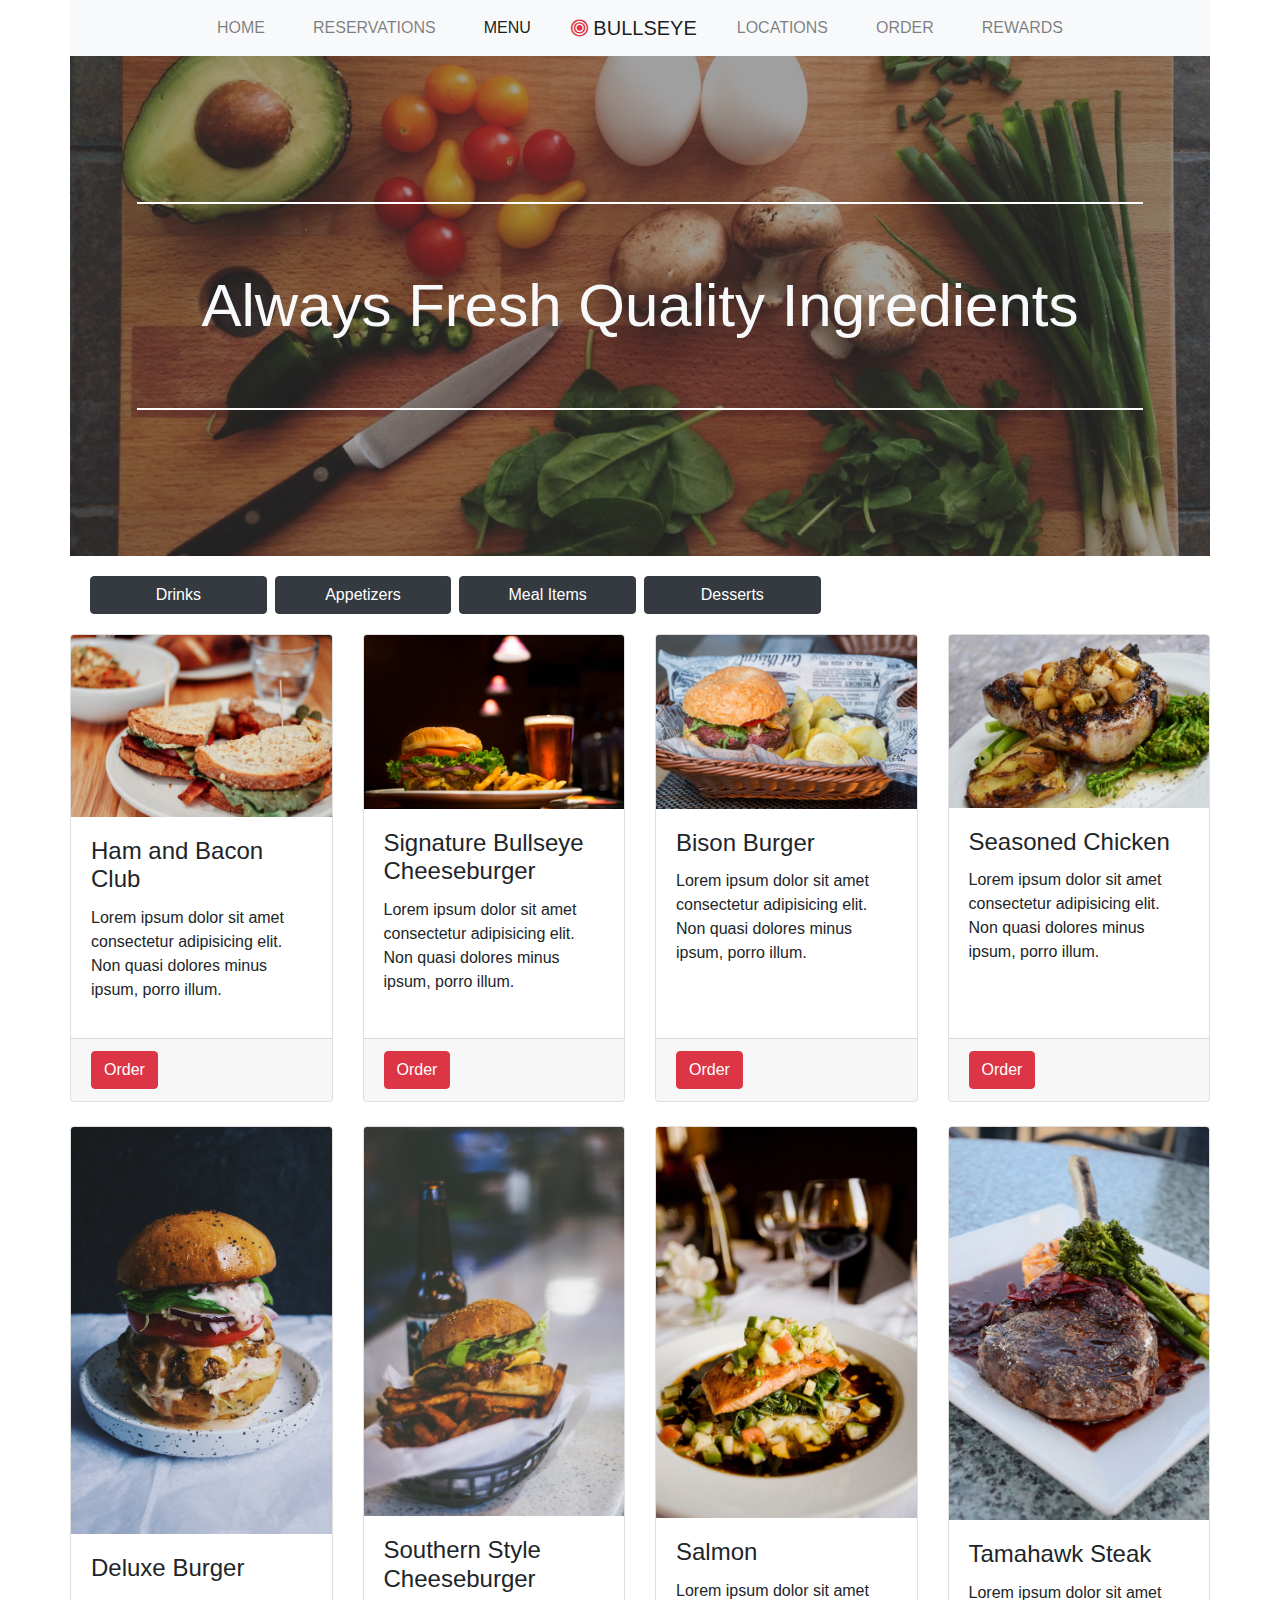
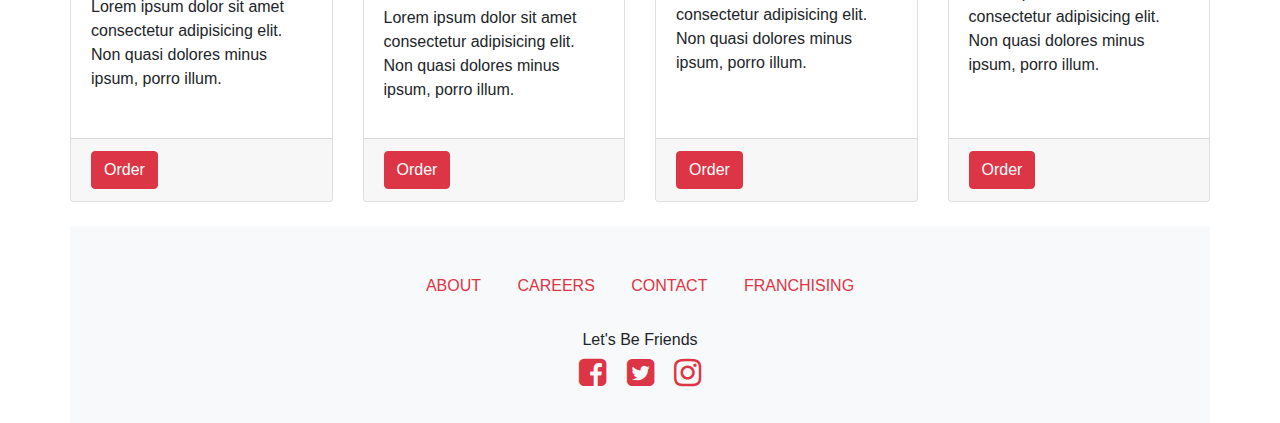
<file: menu.html>
<!DOCTYPE html>
<html lang="en">
<head>
    <meta charset="UTF-8">
    <meta name="viewport" content="width=device-width, initial-scale=1.0">
    <meta http-equiv="X-UA-Compatible" content="ie=edge">
    <link rel="stylesheet" href="vendor/bootstrap/css/bootstrap.min.css">
    <link rel="stylesheet" href="vendor/font-awesome/css/font-awesome.min.css">
    <link rel="stylesheet" href="css/styles.css">
    <title>Bullseye - Menu</title>
</head>
<body>
    <div class="container-fluid p-0">
        <nav class="navbar navbar-expand-md navbar-light bg-light">
            <div class="container-fluid">
                <a href="index.html" class="navbar-brand text-uppercase d-md-none">
                    <i class="fa fa-bullseye text-danger" aria-hidden="true"></i> Bullseye
                </a>
                <button class="navbar-toggler" type="button" data-toggle="collapse" data-target="#navbar" aria-controls="navbar" aria-expanded="false" aria-label="toggle navigation">
                    <span class="navbar-toggler-icon"></span>
                </button>
                <div class="collapse navbar-collapse" id="navbar">
                    <ul class="navbar-nav text-uppercase mx-auto">
                        <li class="nav-item">
                            <a href="index.html" class="nav-link mx-d-l mx-lg-2 mx-xl-3">Home</a>
                        </li>
                        <li class="nav-item">
                            <a href="locations.html" class="nav-link mx-d-l mx-lg-2 mx-xl-3">Reservations</a>
                        </li>
                        <li class="nav-item">
                            <a href="menu.html" class="nav-link mx-d-l mx-lg-2 mx-xl-3 active">Menu</a>
                            <span class="sr-only">(current)</span>
                        </li>
                        <li class="nav-item d-none d-md-block">
                            <a href="index.html" class="navbar-brand mx-md-2 mx-xl-3"><i class="fa fa-bullseye text-danger"></i> Bullseye</a>
                        </li>
                        <li class="nav-item">
                            <a href="locations.html" class="nav-link mx-d-l mx-lg-2 mx-xl-3">Locations</a>
                        </li>
                        <li class="nav-item">
                            <a href="menu.html" class="nav-link mx-d-l mx-lg-2 mx-xl-3">Order</a>
                        </li>
                        <li class="nav-item">
                            <a href="rewards.html" class="nav-link mx-d-l mx-lg-2 mx-xl-3">Rewards</a>
                        </li>
                    </ul>
                </div>
            </div>
        </nav><!-- End of Navigation -->

        <section id="quality-ingredients">
            <div class="d-flex align-items-center justify-content-center text-light aw-vertical-align">
                <h1 class="aw-border text-center">Always Fresh Quality Ingredients</h1>
            </div>
        </section>

        <di/div id="menu-items" class="px-4 px-xl-0">
            <div id="accordion" data-children=".item">
                <!-- Buttons -->
                <div class="row mx-sm-3 my-3 aw-row-override">
                    <div class="col-6 col-sm-3 col-md-2 p-1">
                        <button class="btn btn-dark btn-block" data-toggle="collapse" data-parent="#accordion" href="#accordionDrinks" aria-expanded="false" type="button">Drinks</button>
                    </div>
                    <div class="col-6 col-sm-3 col-md-2 p-1">
                        <button class="btn btn-dark btn-block" data-toggle="collapse" data-parent="#accordion" href="#accordionApp" aria-expanded="false" type="button">Appetizers</button>
                    </div>
                    <div class="col-6 col-sm-3 col-md-2 p-1">
                        <button class="btn btn-dark btn-block" data-toggle="collapse" data-parent="#accordion" href="#accordionMeals" aria-expanded="false" type="button">Meal Items</button>
                    </div>
                    <div class="col-6 col-sm-3 col-md-2 p-1">
                        <button class="btn btn-dark btn-block" data-toggle="collapse" data-parent="#accordion" href="#accordionDesserts" aria-expanded="false" type="button">Desserts</button>
                    </div>
                </div><!-- End of Buttons -->
                <!-- Items -->
                <div class="item">
                    <!-- Drinks -->
                    <div id="accordionDrinks" class="collapse" role="tabpanel">
                        <div class="row equal-height">
                            <div class="col-sm-6 col-md-4 col-lg-3 mb-4">
                                <div class="card">
                                    <img src="img/drinks/1-katerina-pavlickova-145039.jpg" alt="Chai Latte" class="card-img-top">
                                    <div class="card-body">
                                        <h4 class="card-title">Chai Latte</h4>
                                        <p>Lorem ipsum dolor sit amet consectetur adipisicing elit. Quos voluptatem, commodi incidunt consequatur porro iste.</p>
                                    </div>
                                    <div class="card-footer">
                                        <a href="#" class="btn btn-danger">Order</a>
                                    </div>
                                </div>
                            </div>
                            <div class="col-sm-6 col-md-4 col-lg-3 mb-4">
                                <div class="card">
                                    <img src="img/drinks/2-athena-lam-132197.jpg" alt="Traditional Latte" class="card-img-top">
                                    <div class="card-body">
                                        <h4 class="card-title">Traditional Latte</h4>
                                        <p>Lorem ipsum dolor sit amet consectetur adipisicing elit. Quos voluptatem, commodi incidunt consequatur porro iste.</p>
                                    </div>
                                    <div class="card-footer">
                                        <a href="#" class="btn btn-danger">Order</a>
                                    </div>
                                </div>
                            </div>
                            <div class="col-sm-6 col-md-4 col-lg-3 mb-4">
                                <div class="card">
                                    <img src="img/drinks/3-brandon-morgan-102110.jpg" alt="Specialty Drinks" class="card-img-top">
                                    <div class="card-body">
                                        <h4 class="card-title">Specialty Drinks</h4>
                                        <p>Lorem ipsum dolor sit amet consectetur adipisicing elit. Quos voluptatem, commodi incidunt consequatur porro iste.</p>
                                    </div>
                                    <div class="card-footer">
                                        <a href="#" class="btn btn-danger">Order</a>
                                    </div>
                                </div>
                            </div>
                            <div class="col-sm-6 col-md-4 col-lg-3 mb-4">
                                <div class="card">
                                    <img src="img/drinks/4-jake-bradley-134654.jpg" alt="Classics" class="card-img-top">
                                    <div class="card-body">
                                        <h4 class="card-title">Classics</h4>
                                        <p>Lorem ipsum dolor sit amet consectetur adipisicing elit. Quos voluptatem, commodi incidunt consequatur porro iste.</p>
                                    </div>
                                    <div class="card-footer">
                                        <a href="#" class="btn btn-danger">Order</a>
                                    </div>
                                </div>
                            </div>
                            <div class="col-sm-6 col-md-4 col-lg-3 mb-4">
                                <div class="card">
                                    <img src="img/drinks/5-yannis-papanastasopoulos-369985.jpg" alt="Imports" class="card-img-top">
                                    <div class="card-body">
                                        <h4 class="card-title">Imports</h4>
                                        <p>Lorem ipsum dolor sit amet consectetur adipisicing elit. Quos voluptatem, commodi incidunt consequatur porro iste.</p>
                                    </div>
                                    <div class="card-footer">
                                        <a href="#" class="btn btn-danger">Order</a>
                                    </div>
                                </div>
                            </div>
                            <div class="col-sm-6 col-md-4 col-lg-3 mb-4">
                                <div class="card">
                                    <img src="img/drinks/6-jens-theess-28249.jpg" alt="Watermelon Martini" class="card-img-top">
                                    <div class="card-body">
                                        <h4 class="card-title">Watermelon Martini</h4>
                                        <p>Lorem ipsum dolor sit amet consectetur adipisicing elit. Quos voluptatem, commodi incidunt consequatur porro iste.</p>
                                    </div>
                                    <div class="card-footer">
                                        <a href="#" class="btn btn-danger">Order</a>
                                    </div>
                                </div>
                            </div>
                            <div class="col-sm-6 col-md-4 col-lg-3 mb-4">
                                <div class="card">
                                    <img src="img/drinks/7-taylor-grote-327181.jpg" alt="Strawberry Lemonade" class="card-img-top">
                                    <div class="card-body">
                                        <h4 class="card-title">Strawberry Lemonade</h4>
                                        <p>Lorem ipsum dolor sit amet consectetur adipisicing elit. Quos voluptatem, commodi incidunt consequatur porro iste.</p>
                                    </div>
                                    <div class="card-footer">
                                        <a href="#" class="btn btn-danger">Order</a>
                                    </div>
                                </div>
                            </div>
                            <div class="col-sm-6 col-md-4 col-lg-3 mb-4">
                                <div class="card">
                                    <img src="img/drinks/8-tomasz-rynkiewicz-91046.jpg" alt="Berry Spritzer" class="card-img-top">
                                    <div class="card-body">
                                        <h4 class="card-title">Berry Spritzer</h4>
                                        <p>Lorem ipsum dolor sit amet consectetur adipisicing elit. Quos voluptatem, commodi incidunt consequatur porro iste.</p>
                                    </div>
                                    <div class="card-footer">
                                        <a href="#" class="btn btn-danger">Order</a>
                                    </div>
                                </div>
                            </div>
                            <div class="col-sm-6 col-md-4 col-lg-3 mb-4">
                                <div class="card">
                                    <img src="img/drinks/9-yuanbin-du-87642.jpg" alt="Blue Hawaiian" class="card-img-top">
                                    <div class="card-body">
                                        <h4 class="card-title">Blue Hawaiian</h4>
                                        <p>Lorem ipsum dolor sit amet consectetur adipisicing elit. Quos voluptatem, commodi incidunt consequatur porro iste.</p>
                                    </div>
                                    <div class="card-footer">
                                        <a href="#" class="btn btn-danger">Order</a>
                                    </div>
                                </div>
                            </div>
                            <div class="col-sm-6 col-md-4 col-lg-3 mb-4">
                                <div class="card">
                                    <img src="img/drinks/10-thomas-martinsen-77457.jpg" alt="White Wines" class="card-img-top">
                                    <div class="card-body">
                                        <h4 class="card-title">White Wines</h4>
                                        <p>Lorem ipsum dolor sit amet consectetur adipisicing elit. Quos voluptatem, commodi incidunt consequatur porro iste.</p>
                                    </div>
                                    <div class="card-footer">
                                        <a href="#" class="btn btn-danger">Order</a>
                                    </div>
                                </div>
                            </div>
                            <div class="col-sm-6 col-md-4 col-lg-3 mb-4">
                                <div class="card">
                                    <img src="img/drinks/11-anthony-delanoix-43718.jpg" alt="Champagne" class="card-img-top">
                                    <div class="card-body">
                                        <h4 class="card-title">Champagne</h4>
                                        <p>Lorem ipsum dolor sit amet consectetur adipisicing elit. Quos voluptatem, commodi incidunt consequatur porro iste.</p>
                                    </div>
                                    <div class="card-footer">
                                        <a href="#" class="btn btn-danger">Order</a>
                                    </div>
                                </div>
                            </div>
                            <div class="col-sm-6 col-md-4 col-lg-3 mb-4">
                                <div class="card">
                                    <img src="img/drinks/12-alex-holyoake-139902.jpg" alt="Bottle Service" class="card-img-top">
                                    <div class="card-body">
                                        <h4 class="card-title">Bottle Service</h4>
                                        <p>Lorem ipsum dolor sit amet consectetur adipisicing elit. Quos voluptatem, commodi incidunt consequatur porro iste.</p>
                                    </div>
                                    <div class="card-footer">
                                        <a href="#" class="btn btn-danger">Order</a>
                                    </div>
                                </div>
                            </div>
                        </div>
                    </div>
                </div>
                <div class="item">
                    <!-- Appetizers -->
                    <div id="accordionApp" class="collapse" role="tabpanel">
                        <div class="row equal-height">
                            <div class="col-sm-6 col-md-4 col-lg-3 mb-4">
                                <div class="card">
                                    <img src="img/apps/1-herson-rodriguez-96102.jpg" alt="Nachos" class="card-img-top">
                                    <div class="card-body">
                                        <h4 class="card-title">Nachos</h4>
                                        <p>Lorem ipsum dolor sit amet consectetur adipisicing elit. Obcaecati vel unde facere officia tempora corrupti!</p>
                                    </div>
                                    <div class="card-footer">
                                        <a href="#" class="btn btn-danger">Order</a>
                                    </div>
                                </div>
                            </div>
                            <div class="col-sm-6 col-md-4 col-lg-3 mb-4">
                                <div class="card">
                                    <img src="img/apps/2-stephanie-mccabe-92136.jpg" alt="Seasoned Fries" class="card-img-top">
                                    <div class="card-body">
                                        <h4 class="card-title">Seasoned Fries</h4>
                                        <p>Lorem ipsum dolor sit amet consectetur adipisicing elit. Obcaecati vel unde facere officia tempora corrupti!</p>
                                    </div>
                                    <div class="card-footer">
                                        <a href="#" class="btn btn-danger">Order</a>
                                    </div>
                                </div>
                            </div>
                            <div class="col-sm-6 col-md-4 col-lg-3 mb-4">
                                <div class="card">
                                    <img src="img/apps/3-taylor-kiser-373480.jpg" alt="Berry Salad" class="card-img-top">
                                    <div class="card-body">
                                        <h4 class="card-title">Berry Salad</h4>
                                        <p>Lorem ipsum dolor sit amet consectetur adipisicing elit. Obcaecati vel unde facere officia tempora corrupti!</p>
                                    </div>
                                    <div class="card-footer">
                                        <a href="#" class="btn btn-danger">Order</a>
                                    </div>
                                </div>
                            </div>
                            <div class="col-sm-6 col-md-4 col-lg-3 mb-4">
                                <div class="card">
                                    <img src="img/apps/4-brooke-lark-200721.jpg" alt="Large Sampler" class="card-img-top">
                                    <div class="card-body">
                                        <h4 class="card-title">Large Sampler</h4>
                                        <p>Lorem ipsum dolor sit amet consectetur adipisicing elit. Obcaecati vel unde facere officia tempora corrupti!</p>
                                    </div>
                                    <div class="card-footer">
                                        <a href="#" class="btn btn-danger">Order</a>
                                    </div>
                                </div>
                            </div>
                        </div>
                    </div>
                </div>
                <div class="item">
                    <!-- Meals -->
                    <div id="accordionMeals" class="collapse show" role="tabpanel">
                        <div class="row equal-height">
                            <div class="col-sm-6 col-md-4 col-lg-3 mb-4">
                                <div class="card">
                                    <img src="img/meals/1-jimi-filipovski-189721.jpg" alt="Ham and Bacon Club" class="card-img-top">
                                    <div class="card-body">
                                        <h4 class="card-title">Ham and Bacon Club</h4>
                                        <p>Lorem ipsum dolor sit amet consectetur adipisicing elit. Non quasi dolores minus ipsum, porro illum.</p>
                                    </div>
                                    <div class="card-footer">
                                        <a href="#" class="btn btn-danger">Order</a>
                                    </div>
                                </div>
                            </div>
                            <div class="col-sm-6 col-md-4 col-lg-3 mb-4">
                                <div class="card">
                                    <img src="img/meals/2-edward-franklin-72304.jpg" alt="Signature Bullseye Cheeseburger" class="card-img-top">
                                    <div class="card-body">
                                        <h4 class="card-title">Signature Bullseye Cheeseburger</h4>
                                        <p>Lorem ipsum dolor sit amet consectetur adipisicing elit. Non quasi dolores minus ipsum, porro illum.</p>
                                    </div>
                                    <div class="card-footer">
                                        <a href="#" class="btn btn-danger">Order</a>
                                    </div>
                                </div>
                            </div>
                            <div class="col-sm-6 col-md-4 col-lg-3 mb-4">
                                <div class="card">
                                    <img src="img/meals/3-fabrice-thys-280561.jpg" alt="Bison Burger" class="card-img-top">
                                    <div class="card-body">
                                        <h4 class="card-title">Bison Burger</h4>
                                        <p>Lorem ipsum dolor sit amet consectetur adipisicing elit. Non quasi dolores minus ipsum, porro illum.</p>
                                    </div>
                                    <div class="card-footer">
                                        <a href="#" class="btn btn-danger">Order</a>
                                    </div>
                                </div>
                            </div>
                            <div class="col-sm-6 col-md-4 col-lg-3 mb-4">
                                <div class="card">
                                    <img src="img/meals/4-alex-munsell-18756.jpg" alt="Seasoned Chicken" class="card-img-top">
                                    <div class="card-body">
                                        <h4 class="card-title">Seasoned Chicken</h4>
                                        <p>Lorem ipsum dolor sit amet consectetur adipisicing elit. Non quasi dolores minus ipsum, porro illum.</p>
                                    </div>
                                    <div class="card-footer">
                                        <a href="#" class="btn btn-danger">Order</a>
                                    </div>
                                </div>
                            </div>
                            <div class="col-sm-6 col-md-4 col-lg-3 mb-4">
                                <div class="card">
                                    <img src="img/meals/5-edward-guk-357344.jpg" alt="Deluxe Burger" class="card-img-top">
                                    <div class="card-body">
                                        <h4 class="card-title">Deluxe Burger</h4>
                                        <p>Lorem ipsum dolor sit amet consectetur adipisicing elit. Non quasi dolores minus ipsum, porro illum.</p>
                                    </div>
                                    <div class="card-footer">
                                        <a href="#" class="btn btn-danger">Order</a>
                                    </div>
                                </div>
                            </div>
                            <div class="col-sm-6 col-md-4 col-lg-3 mb-4">
                                <div class="card">
                                    <img src="img/meals/6-yanko-peyankov-49164.jpg" alt="Southern Style Cheeseburger" class="card-img-top">
                                    <div class="card-body">
                                        <h4 class="card-title">Southern Style Cheeseburger</h4>
                                        <p>Lorem ipsum dolor sit amet consectetur adipisicing elit. Non quasi dolores minus ipsum, porro illum.</p>
                                    </div>
                                    <div class="card-footer">
                                        <a href="#" class="btn btn-danger">Order</a>
                                    </div>
                                </div>
                            </div>
                            <div class="col-sm-6 col-md-4 col-lg-3 mb-4">
                                <div class="card">
                                    <img src="img/meals/7-casey-lee-105763.jpg" alt="Salmon" class="card-img-top">
                                    <div class="card-body">
                                        <h4 class="card-title">Salmon</h4>
                                        <p>Lorem ipsum dolor sit amet consectetur adipisicing elit. Non quasi dolores minus ipsum, porro illum.</p>
                                    </div>
                                    <div class="card-footer">
                                        <a href="#" class="btn btn-danger">Order</a>
                                    </div>
                                </div>
                            </div>
                            <div class="col-sm-6 col-md-4 col-lg-3 mb-4">
                                <div class="card">
                                    <img src="img/meals/8-alex-munsell-18753.jpg" alt="Tamahawk Steak" class="card-img-top">
                                    <div class="card-body">
                                        <h4 class="card-title">Tamahawk Steak</h4>
                                        <p>Lorem ipsum dolor sit amet consectetur adipisicing elit. Non quasi dolores minus ipsum, porro illum.</p>
                                    </div>
                                    <div class="card-footer">
                                        <a href="#" class="btn btn-danger">Order</a>
                                    </div>
                                </div>
                            </div>
                        </div>
                    </div>
                </div>
                <div class="item">
                    <!-- Desserts -->
                    <div id="accordionDesserts" class="collapse" role="tabpanel">
                        <div class="row equal-height">
                            <div class="col-sm-6 col-md-4 col-lg-3 mb-4">
                                <div class="card">
                                    <img src="img/desserts/1-brina-blum-114390.jpg" alt="Chocolate Covered Cheesecake" class="card-img-top">
                                    <div class="card-body">
                                        <h4 class="card-title">Chocolate Covered Cheesecake</h4>
                                        <p>Lorem ipsum dolor sit amet consectetur adipisicing elit. Impedit at magni distinctio exercitationem sed ea.</p>
                                    </div>
                                    <div class="card-footer">
                                        <a href="#" class="btn btn-danger">Order</a>
                                    </div>
                                </div>
                            </div>
                            <div class="col-sm-6 col-md-4 col-lg-3 mb-4">
                                <div class="card">
                                    <img src="img/desserts/2-carissa-gan-66377.jpg" alt="Marble Glazed Cake" class="card-img-top">
                                    <div class="card-body">
                                        <h4 class="card-title">Marble Glazed Cake</h4>
                                        <p>Lorem ipsum dolor sit amet consectetur adipisicing elit. Impedit at magni distinctio exercitationem sed ea.</p>
                                    </div>
                                    <div class="card-footer">
                                        <a href="#" class="btn btn-danger">Order</a>
                                    </div>
                                </div>
                            </div>
                            <div class="col-sm-6 col-md-4 col-lg-3 mb-4">
                                <div class="card">
                                    <img src="img/desserts/3-chinh-le-duc-288029.jpg" alt="Mini Carrot Cake" class="card-img-top">
                                    <div class="card-body">
                                        <h4 class="card-title">Mini Carrot Cake</h4>
                                        <p>Lorem ipsum dolor sit amet consectetur adipisicing elit. Impedit at magni distinctio exercitationem sed ea.</p>
                                    </div>
                                    <div class="card-footer">
                                        <a href="#" class="btn btn-danger">Order</a>
                                    </div>
                                </div>
                            </div>
                            <div class="col-sm-6 col-md-4 col-lg-3 mb-4">
                                <div class="card">
                                    <img src="img/desserts/4-joseph-gonzalez-111633.jpg" alt="Strawberry Shortcake" class="card-img-top">
                                    <div class="card-body">
                                        <h4 class="card-title">Strawberry Shortcake</h4>
                                        <p>Lorem ipsum dolor sit amet consectetur adipisicing elit. Impedit at magni distinctio exercitationem sed ea.</p>
                                    </div>
                                    <div class="card-footer">
                                        <a href="#" class="btn btn-danger">Order</a>
                                    </div>
                                </div>
                            </div>
                            <div class="col-sm-6 col-md-4 col-lg-3 mb-4">
                                <div class="card">
                                    <img src="img/desserts/5-madeline-tallman-44555.jpg" alt="Ice Cream Sundae" class="card-img-top">
                                    <div class="card-body">
                                        <h4 class="card-title">Ice Cream Sundae</h4>
                                        <p>Lorem ipsum dolor sit amet consectetur adipisicing elit. Impedit at magni distinctio exercitationem sed ea.</p>
                                    </div>
                                    <div class="card-footer">
                                        <a href="#" class="btn btn-danger">Order</a>
                                    </div>
                                </div>
                            </div>
                            <div class="col-sm-6 col-md-4 col-lg-3 mb-4">
                                <div class="card">
                                    <img src="img/desserts/6-max-panama-387824.jpg" alt="Caramel Chocolate Fudge Cake" class="card-img-top">
                                    <div class="card-body">
                                        <h4 class="card-title">Caramel Chocolate Fudge Cake</h4>
                                        <p>Lorem ipsum dolor sit amet consectetur adipisicing elit. Impedit at magni distinctio exercitationem sed ea.</p>
                                    </div>
                                    <div class="card-footer">
                                        <a href="#" class="btn btn-danger">Order</a>
                                    </div>
                                </div>
                            </div>
                            <div class="col-sm-6 col-md-4 col-lg-3 mb-4">
                                <div class="card">
                                    <img src="img/desserts/7-mike-pellinni-332505.jpg" alt="Tiramisu" class="card-img-top">
                                    <div class="card-body">
                                        <h4 class="card-title">Tiramisu</h4>
                                        <p>Lorem ipsum dolor sit amet consectetur adipisicing elit. Impedit at magni distinctio exercitationem sed ea.</p>
                                    </div>
                                    <div class="card-footer">
                                        <a href="#" class="btn btn-danger">Order</a>
                                    </div>
                                </div>
                            </div>
                            <div class="col-sm-6 col-md-4 col-lg-3 mb-4">
                                <div class="card">
                                    <img src="img/desserts/8-toa-heftiba-84799.jpg" alt="Gourmet Chocolate Brownie" class="card-img-top">
                                    <div class="card-body">
                                        <h4 class="card-title">Gourmet Chocolate Brownie</h4>
                                        <p>Lorem ipsum dolor sit amet consectetur adipisicing elit. Impedit at magni distinctio exercitationem sed ea.</p>
                                    </div>
                                    <div class="card-footer">
                                        <a href="#" class="btn btn-danger">Order</a>
                                    </div>
                                </div>
                            </div>
                        </div>
                    </div>
                </div>
            </div>
        </section>

        <footer class="bg-light p-3 pt-5">
            <ul class="list-inline text-uppercase text-center">
                <li class="list-inline-item mx-3">
                    <a href="about.html" class="text-danger">About</a>
                </li>
                <li class="list-inline-item mx-3">
                    <a href="careers.html" class="text-danger">Careers</a>
                </li>
                <li class="list-inline-item mx-3">
                    <a href="contact.html" class="text-danger">Contact</a>
                </li>
                <li class="list-inline-item mx-3">
                    <a href="franchising.html" class="text-danger">Franchising</a>
                </li>
            </ul>
            <h6 class="pt-3 text-center">Let's Be Friends</h6>
            <ul class="list-inline text-center">
                <li class="list-inline-item mx-2">
                    <a href="https://www.facebook.com" class="text-danger"><i class="fa fa-facebook-square fa-2x" aria-hidden="true"></i></a>
                </li>
                <li class="list-inline-item mx-2">
                    <a href="https://www.twitter.com" class="text-danger"><i class="fa fa-twitter-square fa-2x" aria-hidden="true"></i></a>
                </li>
                <li class="list-inline-item mx-2">
                    <a href="https://www.instagram.com" class="text-danger"><i class="fa fa-instagram fa-2x" aria-hidden="true"></i></a>
                </li>
            </ul>
        </footer>
    </div><!-- End of Main Container -->
    <script src="https://code.jquery.com/jquery-3.4.1.slim.min.js" integrity="sha384-J6qa4849blE2+poT4WnyKhv5vZF5SrPo0iEjwBvKU7imGFAV0wwj1yYfoRSJoZ+n" crossorigin="anonymous"></script>
    <script src="https://cdn.jsdelivr.net/npm/popper.js@1.16.0/dist/umd/popper.min.js" integrity="sha384-Q6E9RHvbIyZFJoft+2mJbHaEWldlvI9IOYy5n3zV9zzTtmI3UksdQRVvoxMfooAo" crossorigin="anonymous"></script>
    <script src="vendor/bootstrap/js/bootstrap.min.js"></script>
</body>
</html>
</file>
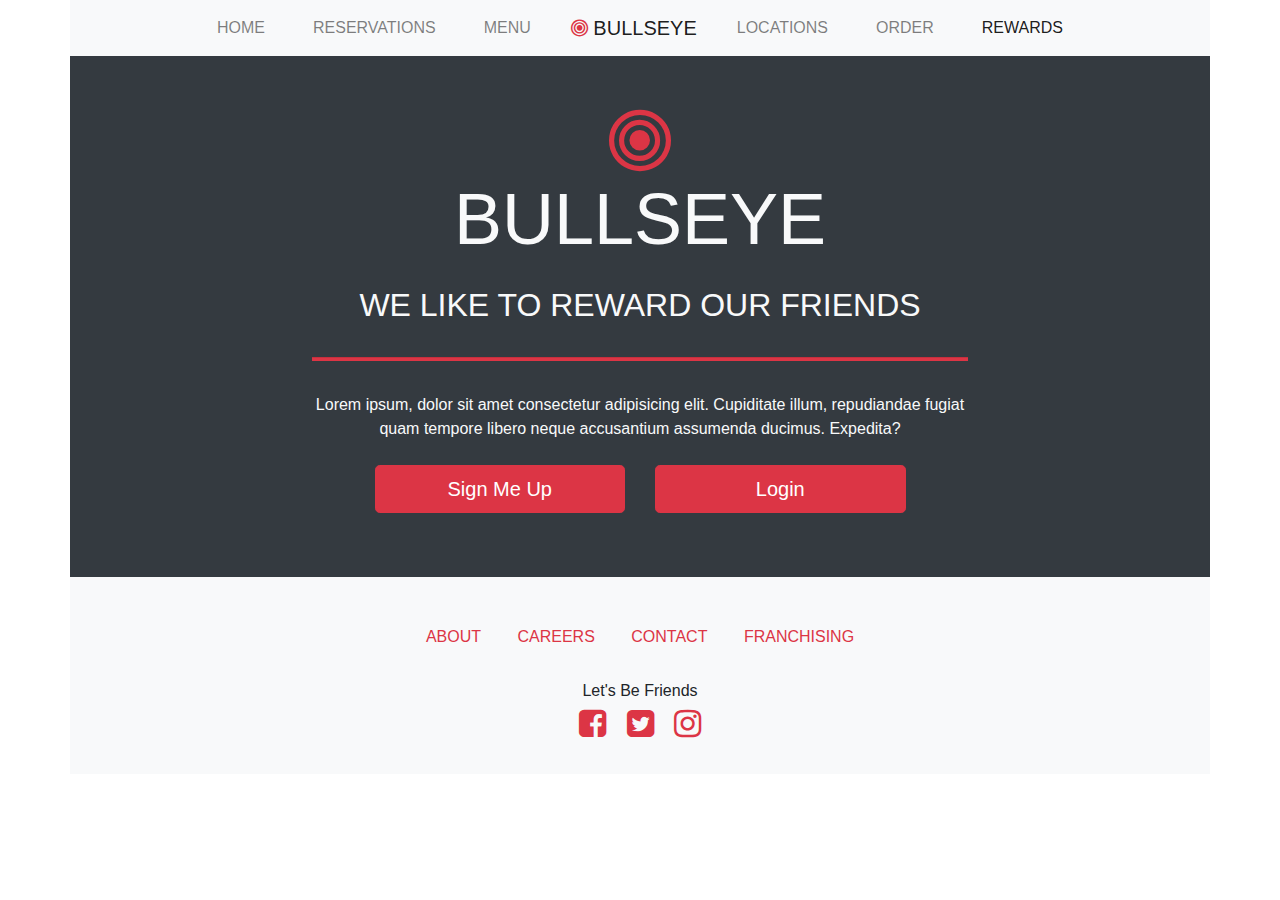
<file: rewards.html>
<!DOCTYPE html>
<html lang="en">
<head>
    <meta charset="UTF-8">
    <meta name="viewport" content="width=device-width, initial-scale=1.0">
    <meta http-equiv="X-UA-Compatible" content="ie=edge">
    <link rel="stylesheet" href="vendor/bootstrap/css/bootstrap.min.css">
    <link rel="stylesheet" href="vendor/font-awesome/css/font-awesome.min.css">
    <link rel="stylesheet" href="css/styles.css">
    <title>Bullseye - Rewards</title>
</head>
<body>
    <div class="container-fluid p-0">
        <nav class="navbar navbar-expand-md navbar-light bg-light">
            <div class="container-fluid">
                <a href="index.html" class="navbar-brand text-uppercase d-md-none">
                    <i class="fa fa-bullseye text-danger" aria-hidden="true"></i> Bullseye
                </a>
                <button class="navbar-toggler" type="button" data-toggle="collapse" data-target="#navbar" aria-controls="navbar" aria-expanded="false" aria-label="toggle navigation">
                    <span class="navbar-toggler-icon"></span>
                </button>
                <div class="collapse navbar-collapse" id="navbar">
                    <ul class="navbar-nav text-uppercase mx-auto">
                        <li class="nav-item">
                            <a href="index.html" class="nav-link mx-d-l mx-lg-2 mx-xl-3">Home</a>
                        </li>
                        <li class="nav-item">
                            <a href="locations.html" class="nav-link mx-d-l mx-lg-2 mx-xl-3">Reservations</a>
                        </li>
                        <li class="nav-item">
                            <a href="menu.html" class="nav-link mx-d-l mx-lg-2 mx-xl-3">Menu</a>
                        </li>
                        <li class="nav-item d-none d-md-block">
                            <a href="index.html" class="navbar-brand mx-md-2 mx-xl-3"><i class="fa fa-bullseye text-danger"></i> Bullseye</a>
                        </li>
                        <li class="nav-item">
                            <a href="locations.html" class="nav-link mx-d-l mx-lg-2 mx-xl-3">Locations</a>
                        </li>
                        <li class="nav-item">
                            <a href="menu.html" class="nav-link mx-d-l mx-lg-2 mx-xl-3">Order</a>
                        </li>
                        <li class="nav-item">
                            <a href="rewards.html" class="nav-link mx-d-l mx-lg-2 mx-xl-3 active">Rewards</a>
                            <span class="sr-only">(current)</span>
                        </li>
                    </ul>
                </div>
            </div>
        </nav><!-- End of Navigation -->

        <section class="p-4 pb-5 text-center bg-dark text-light">
            <div class="display-3 text-uppercase mt-4">
                <i class="fa fa-bullseye text-danger d-block" aria-hidden="true"></i>Bullseye
            </div>
            <h2 class="text-center text-uppercase mt-4">We like to reward our friends</h2>
            <div class="aw-wrapper">
                <hr class="aw-hr-long">
                <p>Lorem ipsum, dolor sit amet consectetur adipisicing elit. Cupiditate illum, repudiandae fugiat quam tempore libero neque accusantium assumenda ducimus. Expedita?</p>
            </div>
            <div class="row justify-content-center text-uppercase mt-4">
                <div class="col-8 col-sm-6 col-md-4 col-lg-3 mb-3">
                    <button class="btn btn-danger btn-block btn-lg">Sign Me Up</button>
                </div>
                <div class="col-8 col-sm-6 col-md-4 col-lg-3 mb-3">
                    <button class="btn btn-danger btn-block btn-lg">Login</button>
                </div>
            </div>
        </section>

        <footer class="bg-light p-3 pt-5">
            <ul class="list-inline text-uppercase text-center">
                <li class="list-inline-item mx-3">
                    <a href="about.html" class="text-danger">About</a>
                </li>
                <li class="list-inline-item mx-3">
                    <a href="careers.html" class="text-danger">Careers</a>
                </li>
                <li class="list-inline-item mx-3">
                    <a href="contact.html" class="text-danger">Contact</a>
                </li>
                <li class="list-inline-item mx-3">
                    <a href="franchising.html" class="text-danger">Franchising</a>
                </li>
            </ul>
            <h6 class="pt-3 text-center">Let's Be Friends</h6>
            <ul class="list-inline text-center">
                <li class="list-inline-item mx-2">
                    <a href="https://www.facebook.com" class="text-danger"><i class="fa fa-facebook-square fa-2x" aria-hidden="true"></i></a>
                </li>
                <li class="list-inline-item mx-2">
                    <a href="https://www.twitter.com" class="text-danger"><i class="fa fa-twitter-square fa-2x" aria-hidden="true"></i></a>
                </li>
                <li class="list-inline-item mx-2">
                    <a href="https://www.instagram.com" class="text-danger"><i class="fa fa-instagram fa-2x" aria-hidden="true"></i></a>
                </li>
            </ul>
        </footer>
    </div><!-- End of Main Container -->
    <script src="https://code.jquery.com/jquery-3.4.1.slim.min.js" integrity="sha384-J6qa4849blE2+poT4WnyKhv5vZF5SrPo0iEjwBvKU7imGFAV0wwj1yYfoRSJoZ+n" crossorigin="anonymous"></script>
    <script src="https://cdn.jsdelivr.net/npm/popper.js@1.16.0/dist/umd/popper.min.js" integrity="sha384-Q6E9RHvbIyZFJoft+2mJbHaEWldlvI9IOYy5n3zV9zzTtmI3UksdQRVvoxMfooAo" crossorigin="anonymous"></script>
    <script src="vendor/bootstrap/js/bootstrap.min.js"></script>
</body>
</html>
</file>
<file: css/styles.css>
hr {
    height: 0.0625rem;
}

.aw-hr-short {
    margin-top: 0;
    height: 0.18rem;
    background-color: #dc3545;
    margin-left: 0rem;
    width: 11.25rem;
}

.aw-hr-long {
    margin: 2rem 0;
    height: 0.18rem;
    background-color: #dc3545;
}

#quality-ingredients {
    height: 12.5rem;
    background: url("../img/promo/katie-smith-104748-cropped.jpg") no-repeat;
    background-size: cover;
    background-position: center;
}

.aw-vertical-align {
    background-color: rgba(0, 0, 0, 0.3);
    height: 12.5rem;
}

.aw-border {
    border-top: 0.18rem white solid;
    border-bottom: 0.18rem white solid;
    padding: 1rem;
    margin: 1.5rem;
    font-size: 1.5rem;
}

.row.equal-height > [class*='col-'] {
    display: flex;
}

/* Media Queries */
@media (max-width: 576px) {
    .overlay {
        background-color: rgba(0, 0, 0, 0.40);
        border-radius: 2px;
    }
}

@media (min-width: 576px) {
    #quality-ingredients {
        height: 18.75rem;
    }
    .aw-vertical-align {
        height: 18.75rem;
    }
    .aw-border {
        padding: 1.5rem;
        font-size: 2rem;
    }
}

@media (min-width: 768px) {
    .aw-wrapper {
        padding: 0 10%;
    }
    #quality-ingredients {
        height: 25rem;
    }
    .aw-vertical-align {
        height: 25rem;
    }
    .aw-border {
        padding: 2rem;
        font-size: 3rem;
        line-height: 4rem;
    }
}

@media (min-width: 992px) {
    .aw-wrapper {
        padding: 0 20%;
    }
    #quality-ingredients {
        height: 31.25rem;
    }
    .aw-vertical-align {
        height: 31.25rem;
    }
    .aw-border {
        padding: 4rem;
        font-size: 3.75rem;
        line-height: 4.75rem;
    }
}

@media (min-width: 1200px) {
    .container-fluid {
        max-width: 1140px;
    }
    .aw-row-override {
        margin-left: -5px;
        margin-right: -5px;
    }
}
</file>
